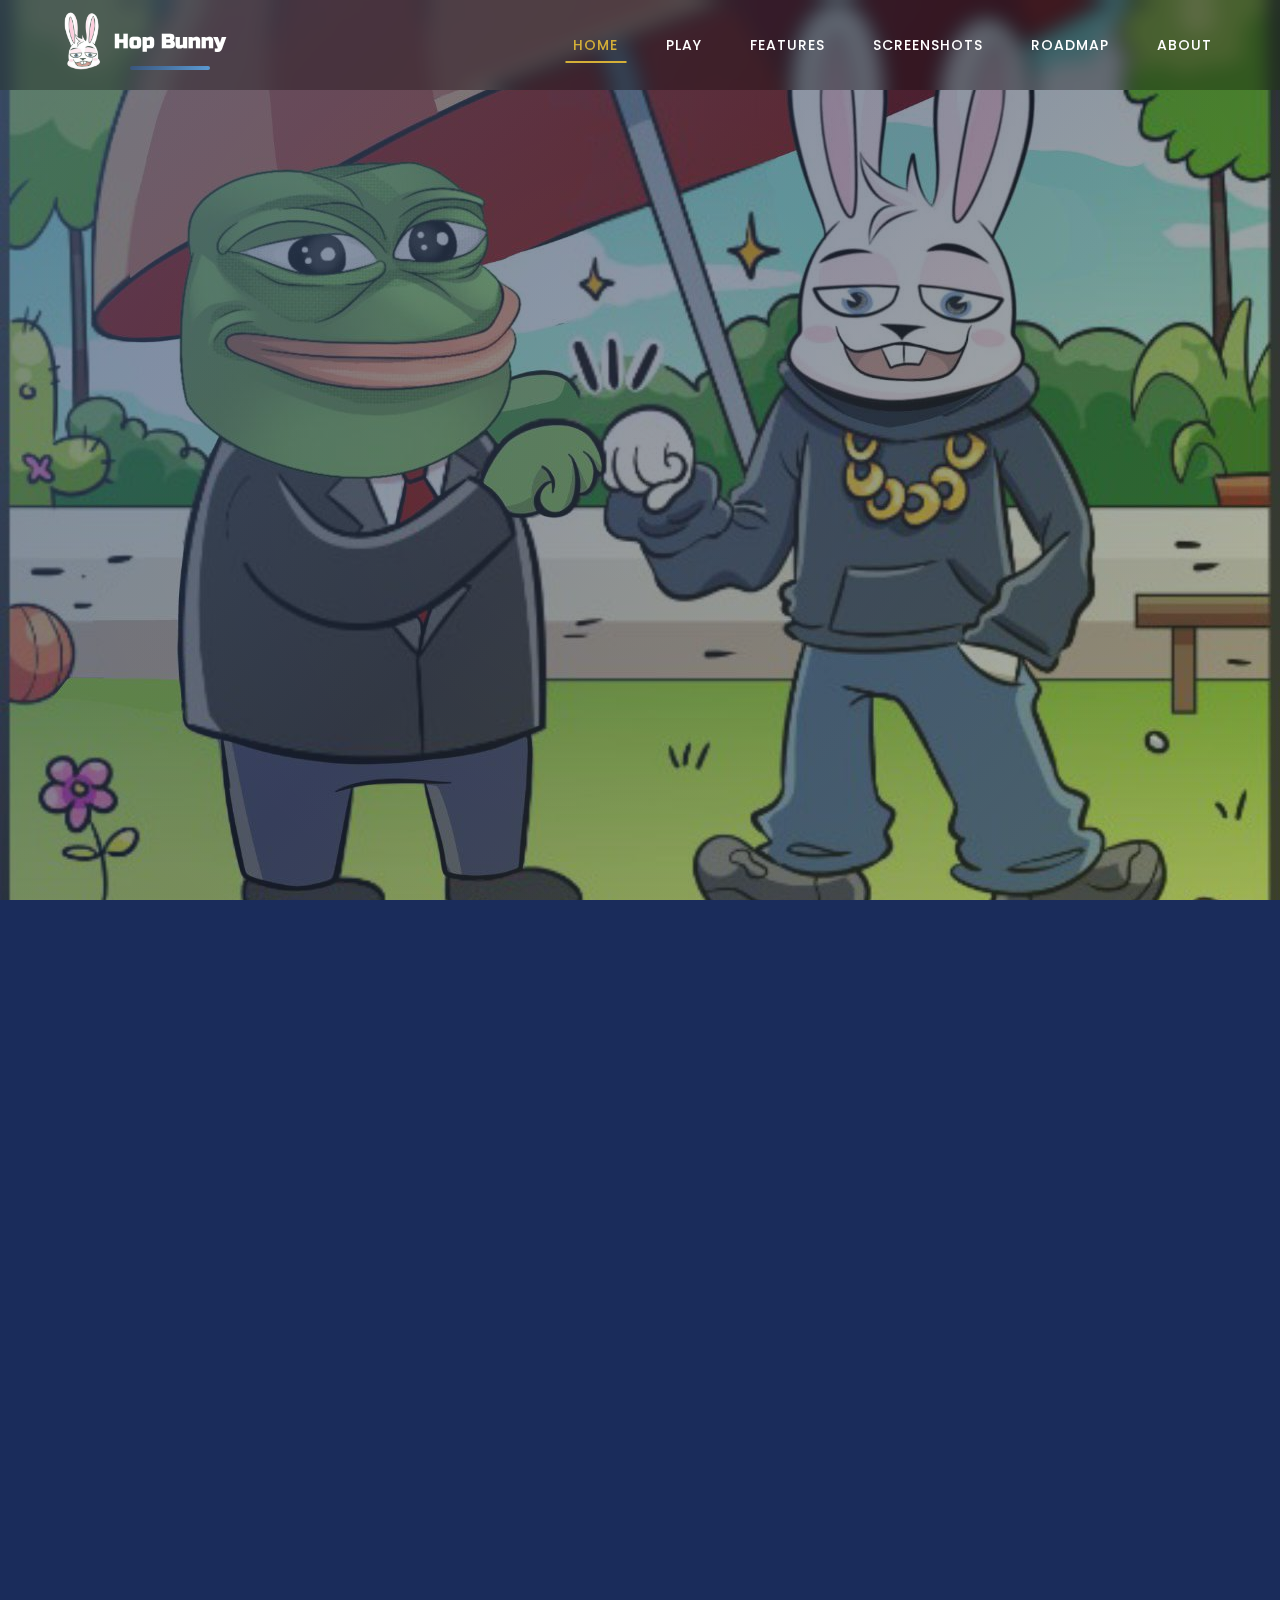
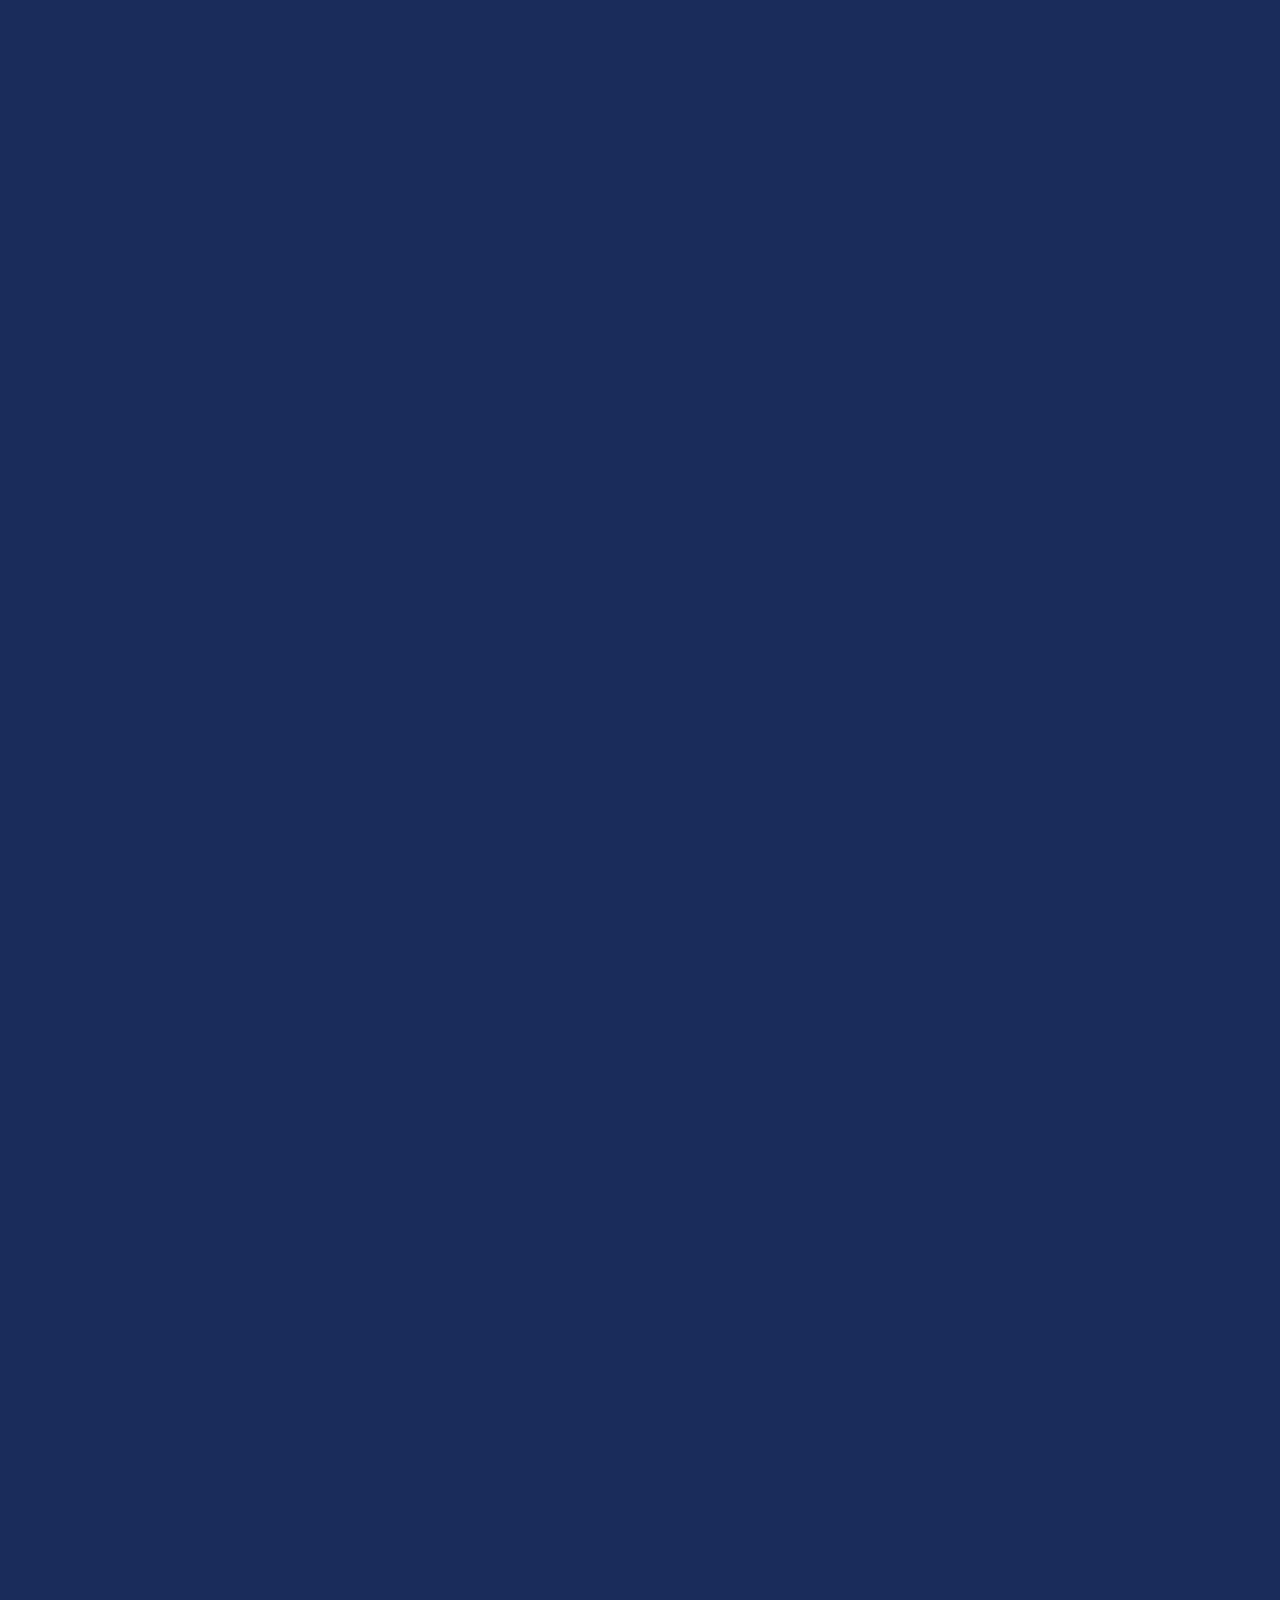
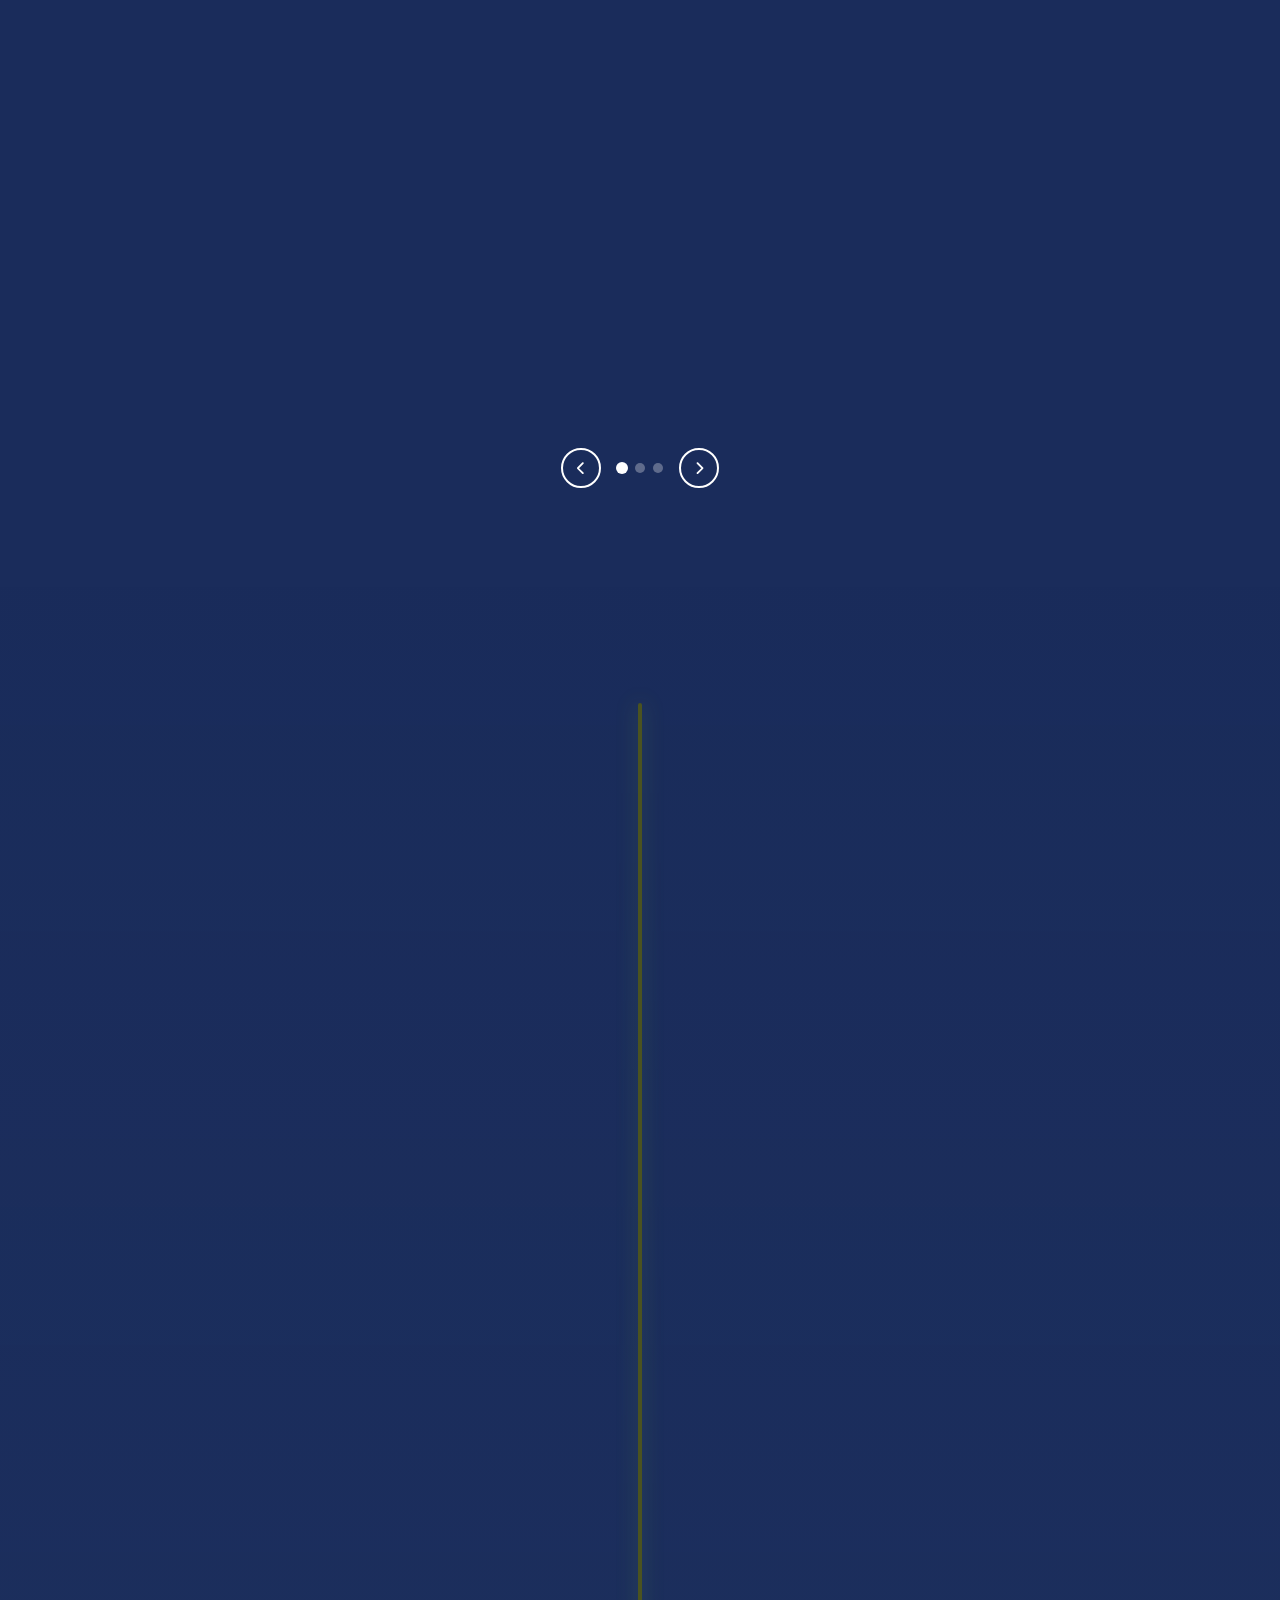
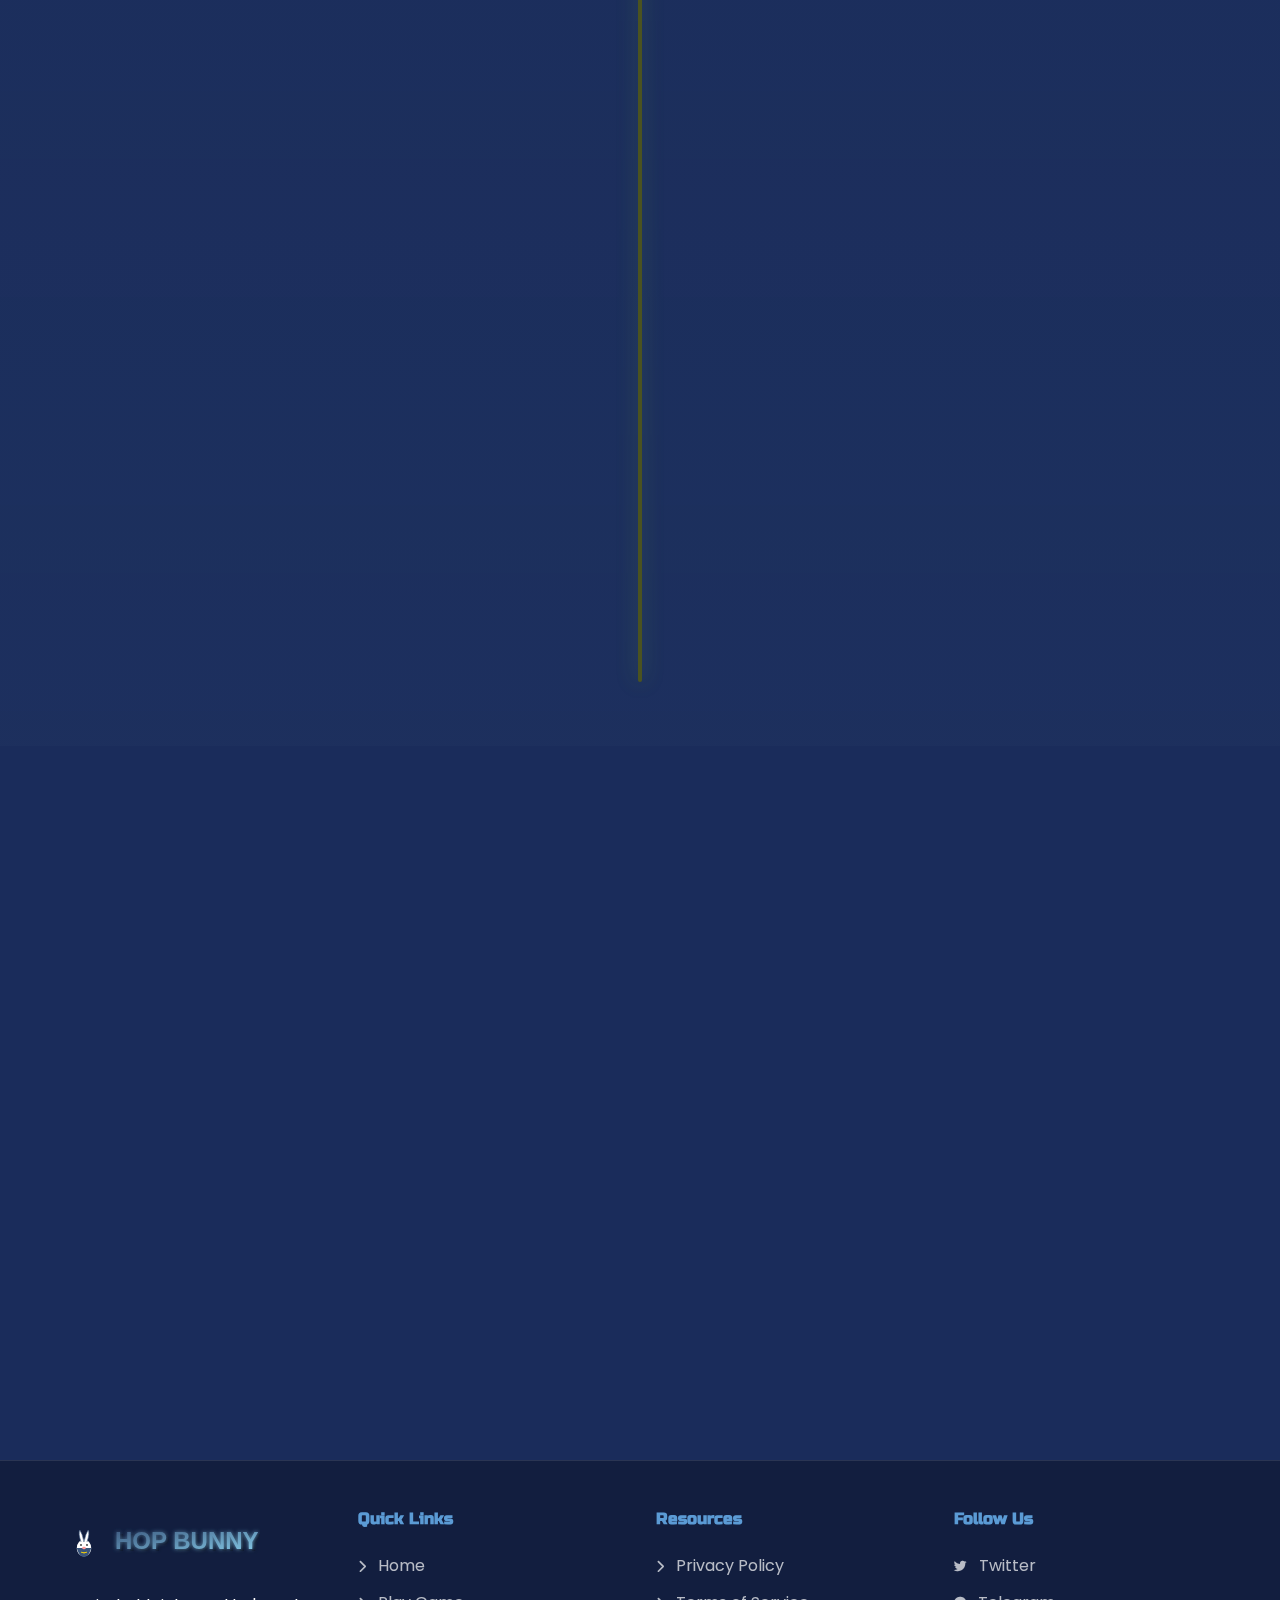
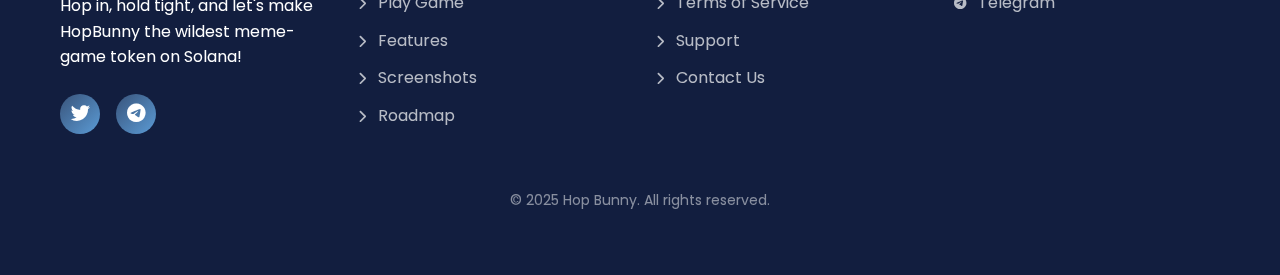
<file: index.html>
<!DOCTYPE html>
<html lang="en">
<head>
    <meta charset="UTF-8">
    <meta name="viewport" content="width=device-width, initial-scale=1.0">
    <title>Hop Bunny - The Ultimate Platform Game</title>
    <link rel="stylesheet" href="css/styles.css">
    <!-- Font Awesome for icons -->
    <link rel="stylesheet" href="https://cdnjs.cloudflare.com/ajax/libs/font-awesome/6.4.0/css/all.min.css">
    <!-- Google Fonts -->
    <link rel="preconnect" href="https://fonts.googleapis.com">
    <link rel="preconnect" href="https://fonts.gstatic.com" crossorigin>
    <link href="https://fonts.googleapis.com/css2?family=Poppins:wght@400;500;700&family=Russo+One&display=swap" rel="stylesheet">
    <link rel="icon" type="image/png" href="img/img.png">
</head>
<body>
    <!-- Stars Background -->
    <div class="stars"></div>
    
    <!-- Header -->
    <header class="header">
        <div class="container">
            <div class="logo">
                <a href="#hero">
                    <img src="img/img.png" alt="Hop Bunny Logo">
                </a>
                <h2>Hop Bunny</h2>
            </div>
            
            
            <nav>
                <ul class="nav-links">
                    <li><a href="#hero" class="active">Home</a></li>
                    <li><a href="#game">Play</a></li>
                    <li><a href="#features">Features</a></li>
                    <li><a href="#screenshots">Screenshots</a></li>
                    <li><a href="#roadmap">Roadmap</a></li>
                    <li><a href="#about">About</a></li>
                </ul>
            </nav>
        </div>
    </header>

    <!-- Hero Section -->
    <section id="hero" class="hero">
        <div class="container">
            <div class="hero-content">
                <h1 class="hero-title animate-on-scroll">HOP BUNNY</h1>
                <p class="hero-subtitle animate-on-scroll">Join the ultimate platform adventure!</p>
                <div class="hero-buttons animate-on-scroll">
                    <a href="https://www.hop-bunny-gameplay.xyz/auth.html" class="btn btn-primary">
                        <i class="fas fa-play"></i> PLAY NOW
                    </a>
                    <a href="https://t.me/hopbunnysol" target="_blank" class="btn btn-secondary">
                        <i class="fas fa-users"></i> JOIN COMMUNITY
                    </a>
                </div>
            </div>
        </div>
    </section>
    <!-- Game Section -->
    <section id="game" class="game-section">
        <div class="container">
            <h2 class="section-title animate-on-scroll">Play the Game</h2>
            <div class="game-container">
                <div class="game-frame animate-on-scroll">
                    <div class="game-preview">
                        <img src="img/img2.jpg" alt="Hop Bunny Game Preview">
                    </div>
                    <div class="game-controls">
                        <a href="https://www.hop-bunny-gameplay.xyz/auth.html" class="btn btn-primary play-game-btn">
                            <i class="fas fa-gamepad"></i> Play Game
                        </a>
                    </div>
                </div>
                <div class="game-instructions animate-on-scroll">
                    <h3>How to Play</h3>
                    <div class="instruction">
                        <div class="instruction-icon">
                            <i class="fas fa-arrows-alt"></i>
                        </div>
                        <div class="instruction-text">
                            <h4>Movement</h4>
                            <p>Use arrow keys or A/D to move the bunny left and right.</p>
                        </div>
                    </div>
                    <div class="instruction">
                        <div class="instruction-icon">
                            <i class="fas fa-arrow-up"></i>
                        </div>
                        <div class="instruction-text">
                            <h4>Jump</h4>
                            <p>The bunny automatically jumps when landing on platforms.</p>
                        </div>
                    </div>
                    <div class="instruction">
                        <div class="instruction-icon">
                            <i class="fas fa-shield-alt"></i>
                        </div>
                        <div class="instruction-text">
                            <h4>Power-ups</h4>
                            <p>Collect umbrellas, jetpacks, springs and coins to boost your bunny!</p>
                        </div>
                    </div>
                    <div class="instruction">
                        <div class="instruction-icon">
                            <i class="fas fa-ghost"></i>
                        </div>
                        <div class="instruction-text">
                            <h4>Enemies</h4>
                            <p>Avoid Pepe enemies or use shield power-ups to defeat them.</p>
                        </div>
                    </div>
                    <div class="instruction">
                        <div class="instruction-icon">
                            <i class="fas fa-mobile-alt"></i>
                        </div>
                        <div class="instruction-text">
                            <h4>Mobile Play</h4>
                            <p>Tap the left/right sides of your screen to move. Works on all mobile devices!</p>
                        </div>
                    </div>
                </div>
            </div>
        </div>
    </section>

    <!-- Features Section -->
    <section id="features">
        <div class="container">
            <h2 class="section-title animate-on-scroll">Key Features</h2>
            <div class="features-grid">
                <div class="feature-card animate-on-scroll">
                    <div class="feature-icon">
                        <i class="fas fa-coins"></i>
                    </div>
                    <h3>Pump.fun Tokenomics</h3>
                    <p>A community-driven launch designed for true decentralization.</p>
                </div>
                <div class="feature-card animate-on-scroll">
                    <div class="feature-icon">
                        <i class="fas fa-gamepad"></i>
                    </div>
                    <h3>Play-to-Earn Mechanics</h3>
                    <p>Players can earn tokens by participating in the HopBunny game.</p>
                </div>
                <div class="feature-card animate-on-scroll">
                    <div class="feature-icon">
                        <i class="fas fa-bolt"></i>
                    </div>
                    <h3>Fast & Cheap Transactions</h3>
                    <p>Built on Solana for seamless gameplay and trading.</p>
                </div>
                <div class="feature-card animate-on-scroll">
                    <div class="feature-icon">
                        <i class="fas fa-users"></i>
                    </div>
                    <h3>Community-Powered Growth</h3>
                    <p>No VC allocations—just a token made for the people, by the people.</p>
                </div>
            </div>
        </div>
    </section>

    <!-- Screenshots Section -->
    <section id="screenshots">
        <div class="container">
            <h2 class="section-title animate-on-scroll">Game Screenshots</h2>
            <div class="screenshots-carousel animate-on-scroll">
                <div class="screenshot">
                    <img src="img/sccr1.png" alt="Game Screenshot - Bunny Jumping on Platforms">
                </div>
                <div class="screenshot">
                    <img src="img/sccr2.png" alt="Game Screenshot - Advanced Level with Enemies">
                </div>
                <div class="screenshot">
                    <img src="img/sccr3.png" alt="Game Screenshot - Game Over Screen">
                </div>
            </div>
            <div class="carousel-controls">
                <button class="carousel-btn prev-btn"><i class="fas fa-chevron-left"></i></button>
                <div class="carousel-dots">
                    <span class="dot active"></span>
                    <span class="dot"></span>
                    <span class="dot"></span>
                </div>
                <button class="carousel-btn next-btn"><i class="fas fa-chevron-right"></i></button>
            </div>
        </div>
    </section>

    <!-- Testimonials Section -->
    <section id="roadmap">
        <div class="container">
            <h2 class="section-title animate-on-scroll">Roadmap</h2>
            <div class="roadmap-container">
                <div class="roadmap-phase animate-on-scroll">
                    <div class="phase-header">
                        <div class="phase-icon">
                            <i class="fas fa-rocket"></i>
                        </div>
                        <h3>Phase 1: The Great Hop Begins</h3>
                    </div>
                    <ul class="phase-items">
                        <li><i class="fas fa-check-circle"></i> Concept development & branding</li>
                        <li><i class="fas fa-hourglass-half"></i> Launching the HopBunny token via Pump.fun</li>
                        <li><i class="fas fa-hourglass-half"></i> Community building (Twitter, Telegram, Discord)</li>
                        <li><i class="fas fa-hourglass-half"></i> Teasers & sneak peeks of the HopBunny game</li>
                    </ul>
                </div>
                
                <div class="roadmap-phase animate-on-scroll">
                    <div class="phase-header">
                        <div class="phase-icon">
                            <i class="fas fa-running"></i>
                        </div>
                        <h3>Phase 2: The Bunny Sprint</h3>
                    </div>
                    <ul class="phase-items">
                        <li><i class="fas fa-hourglass-half"></i> Play-to-Earn game prototype release</li>
                        <li><i class="fas fa-hourglass-half"></i> Website & leaderboard integration</li>
                        <li><i class="fas fa-hourglass-half"></i> Early community competitions & engagement campaigns</li>
                        <li><i class="fas fa-hourglass-half"></i> Partnerships with gaming & meme influencers</li>
                    </ul>
                </div>
                
                <div class="roadmap-phase animate-on-scroll">
                    <div class="phase-header">
                        <div class="phase-icon">
                            <i class="fas fa-globe"></i>
                        </div>
                        <h3>Phase 3: Bunnyverse Expansion</h3>
                    </div>
                    <ul class="phase-items">
                        <li><i class="far fa-circle"></i> Full release of the HopBunny game</li>
                        <li><i class="far fa-circle"></i> NFT integration for in-game assets & skins</li>
                        <li><i class="far fa-circle"></i> Play-to-Earn rewards implementation</li>
                        <li><i class="far fa-circle"></i> CEX listings & ecosystem expansion</li>
                    </ul>
                </div>
                
                <div class="roadmap-phase animate-on-scroll">
                    <div class="phase-header">
                        <div class="phase-icon">
                            <i class="fas fa-dna"></i>
                        </div>
                        <h3>Phase 4: HopBunny Evolution</h3>
                    </div>
                    <ul class="phase-items">
                        <li><i class="far fa-circle"></i> Game updates & new gameplay modes</li>
                        <li><i class="far fa-circle"></i> Community-voted upgrades & roadmap expansion</li>
                        <li><i class="far fa-circle"></i> Additional utility & ecosystem integrations</li>
                    </ul>
                </div>
            </div>
        </div>
    </section>

    <!-- About Section -->
    <section id="about">
        <div class="container">
            <h2 class="section-title animate-on-scroll">About Hop Bunny</h2>
            <div class="about-container">
                <div class="about-image animate-on-scroll">
                    <img src="img/king.jpg" alt="Hop Bunny and Pepe Characters">
                </div>
                <div class="about-content">
                    <p class="animate-on-scroll">HopBunny is more than just a meme token—it's an interactive, play-to-earn experience built on Solana! Combining the speed and efficiency of Solana with a fun and addictive gaming ecosystem.</p>
                    <p class="animate-on-scroll">HopBunny brings players into a world where they can hop, race, and compete for rewards.
                    </p>
                    <p class="animate-on-scroll">With its roots in the viral meme culture, HopBunny embraces the chaotic energy of web3 gaming while keeping things simple and accessible. Whether you're a casual player or a hardcore degen, there's a place for you in the HopBunny ecosystem.</p>
                    
                    <div class="dev-team animate-on-scroll">
                        
                    </div>
                </div>
            </div>
        </div>
    </section>

    <!-- Footer -->
    <footer class="footer">
        <div class="container">
            <div class="footer-container">
                <div class="footer-logo">
                    <img src="images/logo.svg" alt="Hop Bunny Logo">
                    <p>Hop in, hold tight, and let's make HopBunny the wildest meme-game token on Solana!</p>
                    <div class="social-links">
                        <a href="https://x.com/hopbunnysol?s=21" target="_blank" class="social-link"><i class="fab fa-twitter"></i></a>
                        <a href="https://t.me/hopbunnysol" target="_blank" class="social-link"><i class="fab fa-telegram"></i></a>
                    </div>
                </div>
                
                <div class="footer-nav">
                    <h4>Quick Links</h4>
                    <ul class="footer-links">
                        <li><a href="#hero"><i class="fas fa-chevron-right"></i> Home</a></li>
                        <li><a href="#game"><i class="fas fa-chevron-right"></i> Play Game</a></li>
                        <li><a href="#features"><i class="fas fa-chevron-right"></i> Features</a></li>
                        <li><a href="#screenshots"><i class="fas fa-chevron-right"></i> Screenshots</a></li>
                        <li><a href="#roadmap"><i class="fas fa-chevron-right"></i> Roadmap</a></li>
                    </ul>
                </div>
                
                <div class="footer-nav">
                    <h4>Resources</h4>
                    <ul class="footer-links">
                        <li><a href="#"><i class="fas fa-chevron-right"></i> Privacy Policy</a></li>
                        <li><a href="#"><i class="fas fa-chevron-right"></i> Terms of Service</a></li>
                        <li><a href="#"><i class="fas fa-chevron-right"></i> Support</a></li>
                        <li><a href="#"><i class="fas fa-chevron-right"></i> Contact Us</a></li>
                    </ul>
                </div>
                
                <div class="footer-nav">
                    <h4>Follow Us</h4>
                    <ul class="footer-links">
                        <li><a href="https://x.com/hopbunnysol?s=21" target="_blank"><i class="fab fa-twitter"></i> Twitter</a></li>
                        <li><a href="https://t.me/hopbunnysol" target="_blank"><i class="fab fa-telegram"></i> Telegram</a></li>
                    </ul>
                </div>
            </div>
            
            <div class="copyright">
                <p>&copy; 2025 Hop Bunny. All rights reserved.</p>
            </div>
        </div>
    </footer>

    <!-- JavaScript -->
    <script src="js/main.js"></script>
</body>
</html>
</file>
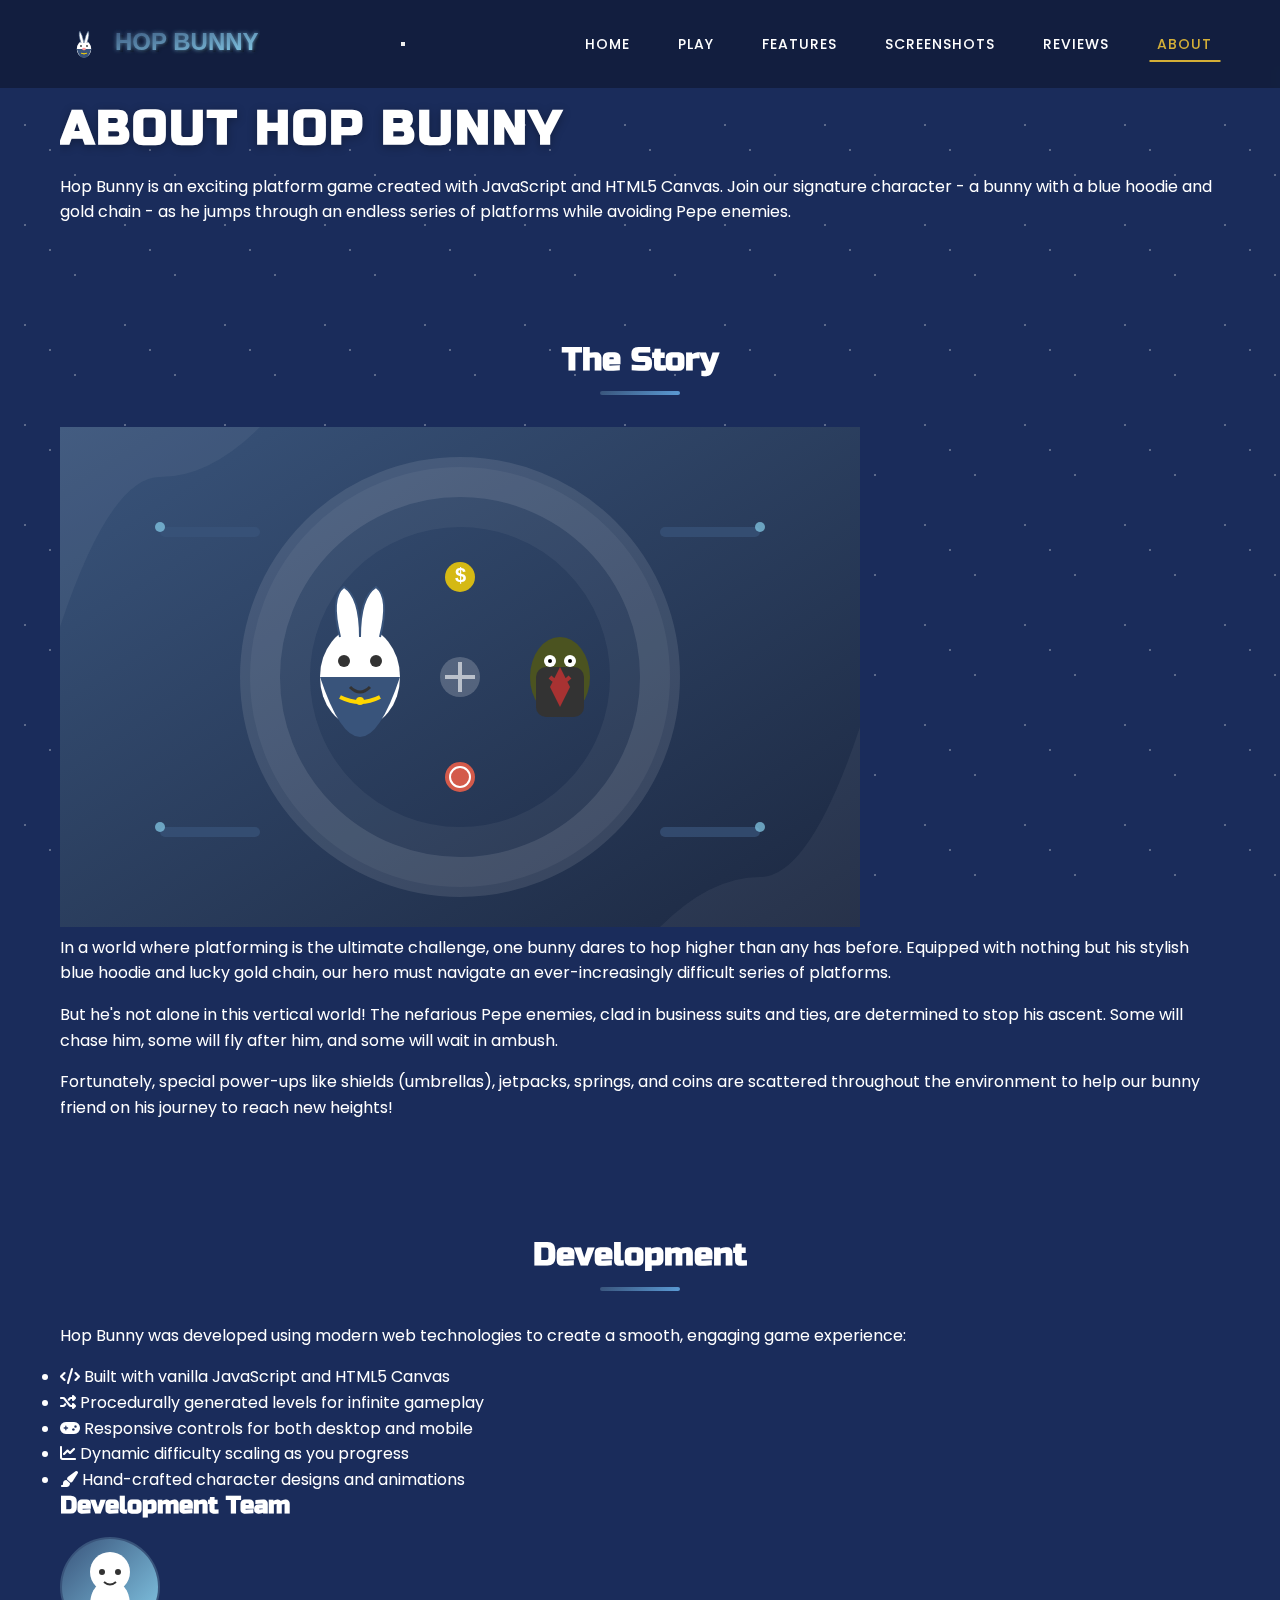
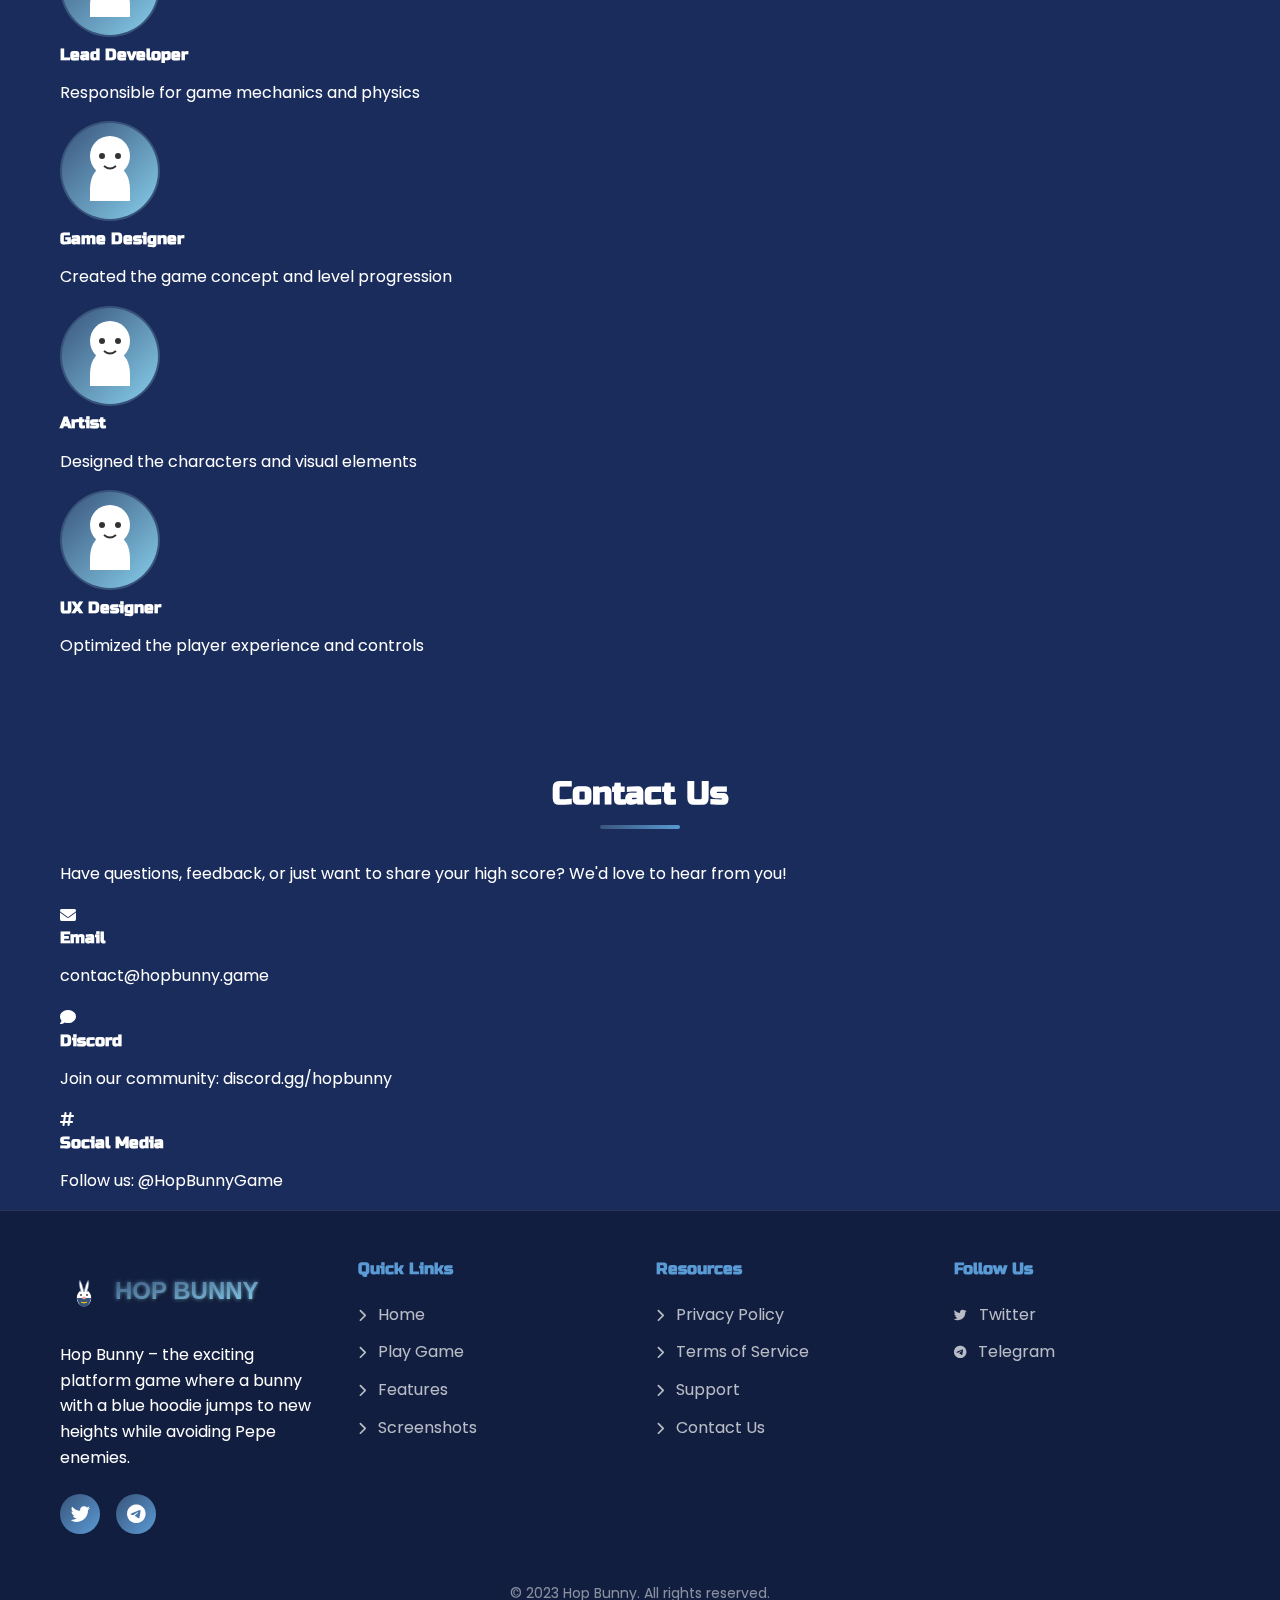
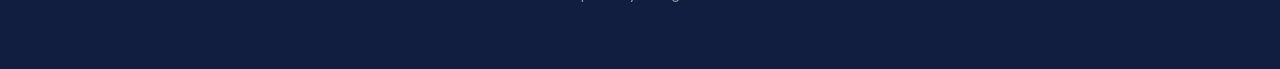
<file: about.html>
<!DOCTYPE html>
<html lang="en">
<head>
    <meta charset="UTF-8">
    <meta name="viewport" content="width=device-width, initial-scale=1.0">
    <title>About - Hop Bunny</title>
    <link rel="stylesheet" href="css/styles.css">
    <!-- Font Awesome for icons -->
    <link rel="stylesheet" href="https://cdnjs.cloudflare.com/ajax/libs/font-awesome/6.4.0/css/all.min.css">
    <!-- Google Fonts -->
    <link rel="preconnect" href="https://fonts.googleapis.com">
    <link rel="preconnect" href="https://fonts.gstatic.com" crossorigin>
    <link href="https://fonts.googleapis.com/css2?family=Poppins:wght@400;500;700&family=Russo+One&display=swap" rel="stylesheet">
</head>
<body>
    <!-- Stars Background -->
    <div class="stars"></div>
    
    <!-- Header -->
    <header class="header">
        <div class="container">
            <div class="logo">
                <a href="index.html">
                    <img src="images/logo.svg" alt="Hop Bunny Logo">
                </a>
            </div>
            
            <button class="mobile-menu-btn">
                <span></span>
                <span></span>
                <span></span>
            </button>
            
            <nav>
                <ul class="nav-links">
                    <li><a href="index.html">Home</a></li>
                    <li><a href="index.html#game">Play</a></li>
                    <li><a href="index.html#features">Features</a></li>
                    <li><a href="index.html#screenshots">Screenshots</a></li>
                    <li><a href="index.html#testimonials">Reviews</a></li>
                    <li><a href="about.html" class="active">About</a></li>
                </ul>
            </nav>
        </div>
    </header>

    <!-- About Hero Section -->
    <section class="about-hero">
        <div class="container">
            <h1 class="section-title">About Hop Bunny</h1>
            <div class="about-hero-content">
                <p>Hop Bunny is an exciting platform game created with JavaScript and HTML5 Canvas. Join our signature character - a bunny with a blue hoodie and gold chain - as he jumps through an endless series of platforms while avoiding Pepe enemies.</p>
            </div>
        </div>
    </section>

    <!-- Game Story -->
    <section class="about-story">
        <div class="container">
            <h2 class="section-title">The Story</h2>
            <div class="story-content">
                <div class="story-image">
                    <img src="images/about.svg" alt="Hop Bunny and Pepe Characters">
                </div>
                <div class="story-text">
                    <p>In a world where platforming is the ultimate challenge, one bunny dares to hop higher than any has before. Equipped with nothing but his stylish blue hoodie and lucky gold chain, our hero must navigate an ever-increasingly difficult series of platforms.</p>
                    <p>But he's not alone in this vertical world! The nefarious Pepe enemies, clad in business suits and ties, are determined to stop his ascent. Some will chase him, some will fly after him, and some will wait in ambush.</p>
                    <p>Fortunately, special power-ups like shields (umbrellas), jetpacks, springs, and coins are scattered throughout the environment to help our bunny friend on his journey to reach new heights!</p>
                </div>
            </div>
        </div>
    </section>

    <!-- Development -->
    <section class="about-development">
        <div class="container">
            <h2 class="section-title">Development</h2>
            <div class="development-content">
                <p>Hop Bunny was developed using modern web technologies to create a smooth, engaging game experience:</p>
                <ul class="dev-features">
                    <li><i class="fas fa-code"></i> Built with vanilla JavaScript and HTML5 Canvas</li>
                    <li><i class="fas fa-random"></i> Procedurally generated levels for infinite gameplay</li>
                    <li><i class="fas fa-gamepad"></i> Responsive controls for both desktop and mobile</li>
                    <li><i class="fas fa-chart-line"></i> Dynamic difficulty scaling as you progress</li>
                    <li><i class="fas fa-paint-brush"></i> Hand-crafted character designs and animations</li>
                </ul>
                
                <div class="dev-team-section">
                    <h3>Development Team</h3>
                    <div class="dev-team-grid">
                        <div class="dev-card">
                            <img src="images/avatar.svg" alt="Developer Avatar">
                            <h4>Lead Developer</h4>
                            <p>Responsible for game mechanics and physics</p>
                        </div>
                        <div class="dev-card">
                            <img src="images/avatar.svg" alt="Developer Avatar">
                            <h4>Game Designer</h4>
                            <p>Created the game concept and level progression</p>
                        </div>
                        <div class="dev-card">
                            <img src="images/avatar.svg" alt="Developer Avatar">
                            <h4>Artist</h4>
                            <p>Designed the characters and visual elements</p>
                        </div>
                        <div class="dev-card">
                            <img src="images/avatar.svg" alt="Developer Avatar">
                            <h4>UX Designer</h4>
                            <p>Optimized the player experience and controls</p>
                        </div>
                    </div>
                </div>
            </div>
        </div>
    </section>

    <!-- Contact -->
    <section class="contact-section">
        <div class="container">
            <h2 class="section-title">Contact Us</h2>
            <div class="contact-content">
                <p>Have questions, feedback, or just want to share your high score? We'd love to hear from you!</p>
                <div class="contact-methods">
                    <div class="contact-method">
                        <i class="fas fa-envelope"></i>
                        <h4>Email</h4>
                        <p>contact@hopbunny.game</p>
                    </div>
                    <div class="contact-method">
                        <i class="fas fa-comment"></i>
                        <h4>Discord</h4>
                        <p>Join our community: discord.gg/hopbunny</p>
                    </div>
                    <div class="contact-method">
                        <i class="fas fa-hashtag"></i>
                        <h4>Social Media</h4>
                        <p>Follow us: @HopBunnyGame</p>
                    </div>
                </div>
            </div>
        </div>
    </section>

    <!-- Footer -->
    <footer class="footer">
        <div class="container">
            <div class="footer-container">
                <div class="footer-logo">
                    <img src="images/logo.svg" alt="Hop Bunny Logo">
                    <p>Hop Bunny – the exciting platform game where a bunny with a blue hoodie jumps to new heights while avoiding Pepe enemies.</p>
                    <div class="social-links">
                        <a href="https://twitter.com/hopbunnytoken" target="_blank" class="social-link"><i class="fab fa-twitter"></i></a>
                        <a href="https://t.me/hopbunnyportal" target="_blank" class="social-link"><i class="fab fa-telegram"></i></a>
                    </div>
                </div>
                
                <div class="footer-nav">
                    <h4>Quick Links</h4>
                    <ul class="footer-links">
                        <li><a href="index.html"><i class="fas fa-chevron-right"></i> Home</a></li>
                        <li><a href="index.html#game"><i class="fas fa-chevron-right"></i> Play Game</a></li>
                        <li><a href="index.html#features"><i class="fas fa-chevron-right"></i> Features</a></li>
                        <li><a href="index.html#screenshots"><i class="fas fa-chevron-right"></i> Screenshots</a></li>
                    </ul>
                </div>
                
                <div class="footer-nav">
                    <h4>Resources</h4>
                    <ul class="footer-links">
                        <li><a href="#"><i class="fas fa-chevron-right"></i> Privacy Policy</a></li>
                        <li><a href="#"><i class="fas fa-chevron-right"></i> Terms of Service</a></li>
                        <li><a href="#"><i class="fas fa-chevron-right"></i> Support</a></li>
                        <li><a href="#"><i class="fas fa-chevron-right"></i> Contact Us</a></li>
                    </ul>
                </div>
                
                <div class="footer-nav">
                    <h4>Follow Us</h4>
                    <ul class="footer-links">
                        <li><a href="https://twitter.com/hopbunnytoken" target="_blank"><i class="fab fa-twitter"></i> Twitter</a></li>
                        <li><a href="https://t.me/hopbunnyportal" target="_blank"><i class="fab fa-telegram"></i> Telegram</a></li>
                    </ul>
                </div>
            </div>
            
            <div class="copyright">
                <p>&copy; 2023 Hop Bunny. All rights reserved.</p>
            </div>
        </div>
    </footer>

    <!-- JavaScript -->
    <script src="js/main.js"></script>
</body>
</html>
</file>
<file: css/styles.css>
��/ *   C r e a t i n g   C S S   f i l e   * / 
 
 / *   G l o b a l   R e s e t   &   B a s e   S t y l e s   * / 
 *   { 
         m a r g i n :   0 ; 
         p a d d i n g :   0 ; 
         b o x - s i z i n g :   b o r d e r - b o x ; 
 } 
 
 : r o o t   { 
         / *   M a i n   t h e m e   c o l o r s   * / 
         - - b u n n y - b l u e :   # 3 9 5 4 7 B ; 
         - - b u n n y - b l u e - l i g h t :   # 5 B 9 B D 5 ; 
         - - p e p e - g r e e n :   # 4 B 5 3 2 0 ; 
         - - p e p e - g r e e n - l i g h t :   # 7 1 A 7 4 4 ; 
         - - b a c k g r o u n d - d a r k :   # 1 A 2 C 5 B ; 
         - - t e x t - l i g h t :   # F F F F F F ; 
         - - t e x t - d a r k :   # 3 3 3 3 3 3 ; 
         - - a c c e n t - g o l d :   # D 4 A F 3 7 ; 
         - - a c c e n t - r e d :   # 8 B 3 A 3 A ; 
 
         / *   O t h e r   U I   c o l o r s   * / 
         - - c a r d - b g :   r g b a ( 2 5 5 ,   2 5 5 ,   2 5 5 ,   0 . 1 ) ; 
         - - c a r d - b o r d e r :   r g b a ( 2 5 5 ,   2 5 5 ,   2 5 5 ,   0 . 2 ) ; 
         - - c a r d - h o v e r :   r g b a ( 2 5 5 ,   2 5 5 ,   2 5 5 ,   0 . 1 5 ) ; 
         - - o v e r l a y :   r g b a ( 0 ,   0 ,   0 ,   0 . 7 ) ; 
         - - g r a d i e n t - b l u e :   l i n e a r - g r a d i e n t ( 1 3 5 d e g ,   v a r ( - - b u n n y - b l u e )   0 % ,   v a r ( - - b u n n y - b l u e - l i g h t )   1 0 0 % ) ; 
         - - g r a d i e n t - g r e e n :   l i n e a r - g r a d i e n t ( 1 3 5 d e g ,   v a r ( - - p e p e - g r e e n )   0 % ,   v a r ( - - p e p e - g r e e n - l i g h t )   1 0 0 % ) ; 
         - - g r a d i e n t - g o l d :   l i n e a r - g r a d i e n t ( 1 3 5 d e g ,   # B F 9 5 3 F   0 % ,   v a r ( - - a c c e n t - g o l d )   5 0 % ,   # B F 9 5 3 F   1 0 0 % ) ; 
         - - s h a d o w - l i g h t :   0   5 p x   1 5 p x   r g b a ( 0 ,   0 ,   0 ,   0 . 1 ) ; 
         - - s h a d o w - m e d i u m :   0   8 p x   3 0 p x   r g b a ( 0 ,   0 ,   0 ,   0 . 2 ) ; 
         - - s h a d o w - d a r k :   0   1 0 p x   4 0 p x   r g b a ( 0 ,   0 ,   0 ,   0 . 3 ) ; 
         
         / *   A n i m a t i o n   s p e e d s   * / 
         - - a n i m a t i o n - s l o w :   2 s ; 
         - - a n i m a t i o n - m e d i u m :   1 s ; 
         - - a n i m a t i o n - f a s t :   0 . 5 s ; 
         
         / *   R o u n d e d   c o r n e r s   * / 
         - - b o r d e r - r a d i u s - s m a l l :   5 p x ; 
         - - b o r d e r - r a d i u s - m e d i u m :   1 0 p x ; 
         - - b o r d e r - r a d i u s - l a r g e :   2 0 p x ; 
         - - b o r d e r - r a d i u s - x l :   3 0 p x ; 
         
         / *   F o n t   s i z e s   * / 
         - - f o n t - s i z e - s m a l l :   0 . 8 7 5 r e m ; 
         - - f o n t - s i z e - m e d i u m :   1 r e m ; 
         - - f o n t - s i z e - l a r g e :   1 . 2 5 r e m ; 
         - - f o n t - s i z e - x l :   1 . 5 r e m ; 
         - - f o n t - s i z e - x x l :   2 r e m ; 
         - - f o n t - s i z e - h u g e :   3 r e m ; 
         - - f o n t - s i z e - d i s p l a y :   4 r e m ; 
 } 
 
 h t m l   { 
         f o n t - s i z e :   1 6 p x ; 
         s c r o l l - b e h a v i o r :   s m o o t h ; 
 } 
 
 b o d y   { 
         f o n t - f a m i l y :   ' P o p p i n s ' ,   s a n s - s e r i f ; 
         b a c k g r o u n d :   v a r ( - - b a c k g r o u n d - d a r k ) ; 
         c o l o r :   v a r ( - - t e x t - l i g h t ) ; 
         l i n e - h e i g h t :   1 . 6 ; 
         o v e r f l o w - x :   h i d d e n ; 
         p o s i t i o n :   r e l a t i v e ; 
 } 
 
 h 1 ,   h 2 ,   h 3 ,   h 4 ,   h 5 ,   h 6   { 
         f o n t - f a m i l y :   ' R u s s o   O n e ' ,   s a n s - s e r i f ; 
         f o n t - w e i g h t :   7 0 0 ; 
         l i n e - h e i g h t :   1 . 2 ; 
         m a r g i n - b o t t o m :   1 r e m ; 
         c o l o r :   v a r ( - - t e x t - l i g h t ) ; 
 } 
 
 h 1   { 
         f o n t - s i z e :   v a r ( - - f o n t - s i z e - h u g e ) ; 
         t e x t - t r a n s f o r m :   u p p e r c a s e ; 
         l e t t e r - s p a c i n g :   2 p x ; 
         t e x t - s h a d o w :   0   2 p x   1 0 p x   r g b a ( 0 ,   0 ,   0 ,   0 . 3 ) ; 
 } 
 
 h 2   { 
         f o n t - s i z e :   v a r ( - - f o n t - s i z e - x x l ) ; 
         p o s i t i o n :   r e l a t i v e ; 
         p a d d i n g - b o t t o m :   1 r e m ; 
         m a r g i n - b o t t o m :   2 r e m ; 
         t e x t - a l i g n :   c e n t e r ; 
 } 
 
 h 2 : : a f t e r   { 
         c o n t e n t :   ' ' ; 
         p o s i t i o n :   a b s o l u t e ; 
         w i d t h :   8 0 p x ; 
         h e i g h t :   4 p x ; 
         b o t t o m :   0 ; 
         l e f t :   5 0 % ; 
         t r a n s f o r m :   t r a n s l a t e X ( - 5 0 % ) ; 
         b a c k g r o u n d :   v a r ( - - g r a d i e n t - b l u e ) ; 
         b o r d e r - r a d i u s :   2 p x ; 
 } 
 
 h 3   { 
         f o n t - s i z e :   v a r ( - - f o n t - s i z e - x l ) ; 
 } 
 
 p   { 
         m a r g i n - b o t t o m :   1 r e m ; 
 } 
 
 a   { 
         c o l o r :   v a r ( - - t e x t - l i g h t ) ; 
         t e x t - d e c o r a t i o n :   n o n e ; 
         t r a n s i t i o n :   c o l o r   v a r ( - - a n i m a t i o n - f a s t )   e a s e ; 
 } 
 
 a : h o v e r   { 
         c o l o r :   v a r ( - - a c c e n t - g o l d ) ; 
 } 
 
 i m g   { 
         m a x - w i d t h :   1 0 0 % ; 
         h e i g h t :   a u t o ; 
 } 
 
 / *   C o n t a i n e r   * / 
 . c o n t a i n e r   { 
         m a x - w i d t h :   1 2 0 0 p x ; 
         m a r g i n :   0   a u t o ; 
         p a d d i n g :   0   2 0 p x ; 
         p o s i t i o n :   r e l a t i v e ; 
         z - i n d e x :   1 ; 
 } 
 
 / *   S t a r s   B a c k g r o u n d   A n i m a t i o n   * / 
 . s t a r s - c o n t a i n e r   { 
         p o s i t i o n :   f i x e d ; 
         t o p :   0 ; 
         l e f t :   0 ; 
         w i d t h :   1 0 0 % ; 
         h e i g h t :   1 0 0 % ; 
         o v e r f l o w :   h i d d e n ; 
         z - i n d e x :   0 ; 
 } 
 
 . s t a r s   { 
         p o s i t i o n :   f i x e d ; 
         t o p :   0 ; 
         l e f t :   0 ; 
         w i d t h :   1 0 0 % ; 
         h e i g h t :   1 0 0 % ; 
         p o i n t e r - e v e n t s :   n o n e ; 
         z - i n d e x :   - 1 ; 
 } 
 
 / *   K e e p   t h e   s t a r s   v i s i b l e   o n   a l l   s e c t i o n s   e x c e p t   t h e   h e r o   * / 
 # h e r o   . s t a r s   { 
         d i s p l a y :   n o n e ; 
 } 
 
 . s t a r s : n t h - c h i l d ( 1 )   { 
         b a c k g r o u n d - i m a g e :   
                 r a d i a l - g r a d i e n t ( 1 p x   1 p x   a t   2 5 %   2 5 % ,   w h i t e ,   r g b a ( 2 5 5 ,   2 5 5 ,   2 5 5 ,   0 ) ) , 
                 r a d i a l - g r a d i e n t ( 1 p x   1 p x   a t   5 0 %   5 0 % ,   w h i t e ,   r g b a ( 2 5 5 ,   2 5 5 ,   2 5 5 ,   0 ) ) , 
                 r a d i a l - g r a d i e n t ( 1 p x   1 p x   a t   7 5 %   7 5 % ,   w h i t e ,   r g b a ( 2 5 5 ,   2 5 5 ,   2 5 5 ,   0 ) ) ; 
         b a c k g r o u n d - s i z e :   1 0 0 p x   1 0 0 p x ; 
         a n i m a t i o n :   t w i n k l e   5 s   e a s e - i n - o u t   i n f i n i t e   a l t e r n a t e ; 
 } 
 
 . s t a r s : n t h - c h i l d ( 2 )   { 
         b a c k g r o u n d - i m a g e :   
                 r a d i a l - g r a d i e n t ( 1 p x   1 p x   a t   1 0 %   1 0 % ,   w h i t e ,   r g b a ( 2 5 5 ,   2 5 5 ,   2 5 5 ,   0 ) ) , 
                 r a d i a l - g r a d i e n t ( 1 p x   1 p x   a t   3 5 %   6 0 % ,   w h i t e ,   r g b a ( 2 5 5 ,   2 5 5 ,   2 5 5 ,   0 ) ) , 
                 r a d i a l - g r a d i e n t ( 1 p x   1 p x   a t   6 0 %   3 0 % ,   w h i t e ,   r g b a ( 2 5 5 ,   2 5 5 ,   2 5 5 ,   0 ) ) , 
                 r a d i a l - g r a d i e n t ( 1 p x   1 p x   a t   8 5 %   8 5 % ,   w h i t e ,   r g b a ( 2 5 5 ,   2 5 5 ,   2 5 5 ,   0 ) ) ; 
         b a c k g r o u n d - s i z e :   1 2 0 p x   1 2 0 p x ; 
         a n i m a t i o n :   t w i n k l e   6 s   e a s e - i n - o u t   i n f i n i t e   a l t e r n a t e - r e v e r s e ; 
 } 
 
 . s t a r s : n t h - c h i l d ( 3 )   { 
         b a c k g r o u n d - i m a g e :   
                 r a d i a l - g r a d i e n t ( 1 p x   1 p x   a t   1 5 %   5 5 % ,   w h i t e ,   r g b a ( 2 5 5 ,   2 5 5 ,   2 5 5 ,   0 ) ) , 
                 r a d i a l - g r a d i e n t ( 1 p x   1 p x   a t   3 0 %   2 0 % ,   w h i t e ,   r g b a ( 2 5 5 ,   2 5 5 ,   2 5 5 ,   0 ) ) , 
                 r a d i a l - g r a d i e n t ( 1 p x   1 p x   a t   5 5 %   8 0 % ,   w h i t e ,   r g b a ( 2 5 5 ,   2 5 5 ,   2 5 5 ,   0 ) ) , 
                 r a d i a l - g r a d i e n t ( 1 p x   1 p x   a t   7 0 %   4 0 % ,   w h i t e ,   r g b a ( 2 5 5 ,   2 5 5 ,   2 5 5 ,   0 ) ) ; 
         b a c k g r o u n d - s i z e :   1 5 0 p x   1 5 0 p x ; 
         a n i m a t i o n :   t w i n k l e   7 s   e a s e - i n - o u t   i n f i n i t e   a l t e r n a t e ; 
 } 
 
 @ k e y f r a m e s   t w i n k l e   { 
         0 %   { 
                 o p a c i t y :   0 . 5 ; 
         } 
         5 0 %   { 
                 o p a c i t y :   1 ; 
         } 
         1 0 0 %   { 
                 o p a c i t y :   0 . 7 ; 
         } 
 } 
 
 / *   H e a d e r   &   N a v i g a t i o n   * / 
 . h e a d e r   { 
         p a d d i n g :   1 0 p x ; 
         p o s i t i o n :   f i x e d ; 
         t o p :   0 ; 
         l e f t :   0 ; 
         w i d t h :   1 0 0 % ; 
         z - i n d e x :   1 0 0 ; 
         t r a n s i t i o n :   a l l   0 . 3 s   e a s e ; 
         b a c k g r o u n d - c o l o r :   r g b a ( 0 ,   0 ,   0 ,   0 . 3 ) ; 
         b a c k d r o p - f i l t e r :   b l u r ( 1 0 p x ) ; 
         - w e b k i t - b a c k d r o p - f i l t e r :   b l u r ( 1 0 p x ) ; 
 } 
 
 . h e a d e r . s c r o l l e d   { 
         b a c k g r o u n d - c o l o r :   r g b a ( 2 8 ,   4 0 ,   6 5 ,   0 . 9 5 ) ; 
         b o x - s h a d o w :   0   5 p x   2 0 p x   r g b a ( 0 ,   0 ,   0 ,   0 . 1 ) ; 
         p a d d i n g :   1 r e m   0 ; 
 } 
 
 . h e a d e r   . c o n t a i n e r   { 
         d i s p l a y :   f l e x ; 
         j u s t i f y - c o n t e n t :   s p a c e - b e t w e e n ; 
         a l i g n - i t e m s :   c e n t e r ; 
 } 
 
 . l o g o   { 
         d i s p l a y :   f l e x ; 
         a l i g n - i t e m s :   c e n t e r ; 
 } 
 
 . l o g o   h 2   { 
         f o n t - s i z e :   v a r ( - - f o n t - s i z e - l a r g e ) ; 
         f o n t - w e i g h t :   7 0 0 ; 
         c o l o r :   v a r ( - - t e x t - l i g h t ) ; 
         m a r g i n - t o p :   2 0 p x ; 
         t e x t - a l i g n :   c e n t e r ; 
         m a r g i n - l e f t :   1 0 p x ; 
         m a r g i n - b o t t o m :   1 0 p x ; 
 } 
 
 . l o g o   i m g   { 
         h e i g h t :   6 0 p x ; 
         w i d t h :   a u t o ; 
         a n i m a t i o n :   f l o a t   6 s   e a s e - i n - o u t   i n f i n i t e ; 
 } 
 
 n a v   { 
         d i s p l a y :   f l e x ; 
         a l i g n - i t e m s :   c e n t e r ; 
 } 
 
 n a v   u l   { 
         d i s p l a y :   f l e x ; 
         l i s t - s t y l e :   n o n e ; 
 } 
 
 n a v   u l   l i   { 
         m a r g i n - l e f t :   2 r e m ; 
 } 
 
 n a v   u l   l i   a   { 
         p a d d i n g :   0 . 5 r e m ; 
         f o n t - w e i g h t :   5 0 0 ; 
         p o s i t i o n :   r e l a t i v e ; 
         t e x t - t r a n s f o r m :   u p p e r c a s e ; 
         l e t t e r - s p a c i n g :   1 p x ; 
         f o n t - s i z e :   v a r ( - - f o n t - s i z e - s m a l l ) ; 
         t r a n s i t i o n :   a l l   0 . 3 s   e a s e ; 
 } 
 
 n a v   u l   l i   a : : a f t e r   { 
         c o n t e n t :   ' ' ; 
         p o s i t i o n :   a b s o l u t e ; 
         w i d t h :   0 ; 
         h e i g h t :   2 p x ; 
         b o t t o m :   0 ; 
         l e f t :   5 0 % ; 
         b a c k g r o u n d :   v a r ( - - a c c e n t - g o l d ) ; 
         t r a n s i t i o n :   a l l   0 . 3 s   e a s e ; 
         t r a n s f o r m :   t r a n s l a t e X ( - 5 0 % ) ; 
 } 
 
 n a v   u l   l i   a : h o v e r   { 
         c o l o r :   v a r ( - - a c c e n t - g o l d ) ; 
         t r a n s f o r m :   t r a n s l a t e Y ( - 3 p x ) ; 
 } 
 
 n a v   u l   l i   a : h o v e r : : a f t e r , 
 n a v   u l   l i   a . a c t i v e : : a f t e r   { 
         w i d t h :   1 0 0 % ; 
 } 
 
 n a v   u l   l i   a . a c t i v e   { 
         c o l o r :   v a r ( - - a c c e n t - g o l d ) ; 
 } 
 
 / *   H e r o   S e c t i o n   * / 
 # h e r o   { 
         p o s i t i o n :   r e l a t i v e ; 
         m i n - h e i g h t :   1 0 0 v h ; 
         d i s p l a y :   f l e x ; 
         a l i g n - i t e m s :   c e n t e r ; 
         b a c k g r o u n d :   u r l ( ' . . / i m g / b a c k g r o u n d 1 . j p g ' )   n o - r e p e a t   c e n t e r   c e n t e r ; 
         b a c k g r o u n d - s i z e :   c o v e r ; 
         p a d d i n g :   0 ; 
         o v e r f l o w :   h i d d e n ; 
         z - i n d e x :   1 ; 
         t r a n s i t i o n :   b a c k g r o u n d - p o s i t i o n   0 . 2 s   e a s e - o u t ; 
         - - o v e r l a y - o p a c i t y :   0 . 5 ; 
 } 
 
 / *   E n h a n c e d   o v e r l a y   w i t h   a n i m a t e d   g r a d i e n t   * / 
 # h e r o : : b e f o r e   { 
         c o n t e n t :   ' ' ; 
         p o s i t i o n :   a b s o l u t e ; 
         t o p :   0 ; 
         l e f t :   0 ; 
         w i d t h :   1 0 0 % ; 
         h e i g h t :   1 0 0 % ; 
         b a c k g r o u n d :   l i n e a r - g r a d i e n t ( 
                 1 3 5 d e g , 
                 r g b a ( 5 7 ,   8 4 ,   1 2 3 ,   c a l c ( v a r ( - - o v e r l a y - o p a c i t y )   +   0 . 2 ) )   0 % , 
                 r g b a ( 2 8 ,   4 0 ,   6 5 ,   v a r ( - - o v e r l a y - o p a c i t y ) )   5 0 % , 
                 r g b a ( 7 5 ,   8 3 ,   3 2 ,   c a l c ( v a r ( - - o v e r l a y - o p a c i t y )   -   0 . 1 ) )   1 0 0 % 
         ) ; 
         a n i m a t i o n :   g r a d i e n t S h i f t   1 5 s   e a s e   i n f i n i t e   a l t e r n a t e ; 
         z - i n d e x :   - 1 ; 
         t r a n s i t i o n :   o p a c i t y   0 . 3 s   e a s e ; 
 } 
 
 / *   A d d i t i o n a l   a m b i e n t   l i g h t   e f f e c t   * / 
 # h e r o : : a f t e r   { 
         c o n t e n t :   ' ' ; 
         p o s i t i o n :   a b s o l u t e ; 
         t o p :   - 5 0 % ; 
         l e f t :   - 5 0 % ; 
         w i d t h :   2 0 0 % ; 
         h e i g h t :   2 0 0 % ; 
         b a c k g r o u n d :   r a d i a l - g r a d i e n t ( 
                 c i r c l e   a t   c e n t e r , 
                 r g b a ( 2 5 5 ,   2 5 5 ,   2 5 5 ,   0 . 1 )   0 % , 
                 r g b a ( 2 5 5 ,   2 5 5 ,   2 5 5 ,   0 . 0 5 )   2 0 % , 
                 r g b a ( 2 5 5 ,   2 5 5 ,   2 5 5 ,   0 )   7 0 % 
         ) ; 
         o p a c i t y :   0 . 7 ; 
         a n i m a t i o n :   a m b i e n t L i g h t   2 0 s   e a s e - i n - o u t   i n f i n i t e ; 
         z - i n d e x :   - 1 ; 
         p o i n t e r - e v e n t s :   n o n e ; 
 } 
 
 @ k e y f r a m e s   g r a d i e n t S h i f t   { 
         0 %   { 
                 b a c k g r o u n d :   l i n e a r - g r a d i e n t ( 
                         1 3 5 d e g , 
                         r g b a ( 5 7 ,   8 4 ,   1 2 3 ,   c a l c ( v a r ( - - o v e r l a y - o p a c i t y )   +   0 . 2 ) )   0 % , 
                         r g b a ( 2 8 ,   4 0 ,   6 5 ,   v a r ( - - o v e r l a y - o p a c i t y ) )   5 0 % , 
                         r g b a ( 7 5 ,   8 3 ,   3 2 ,   c a l c ( v a r ( - - o v e r l a y - o p a c i t y )   -   0 . 1 ) )   1 0 0 % 
                 ) ; 
         } 
         5 0 %   { 
                 b a c k g r o u n d :   l i n e a r - g r a d i e n t ( 
                         1 3 5 d e g , 
                         r g b a ( 7 5 ,   8 3 ,   3 2 ,   c a l c ( v a r ( - - o v e r l a y - o p a c i t y )   -   0 . 1 ) )   0 % , 
                         r g b a ( 5 7 ,   8 4 ,   1 2 3 ,   c a l c ( v a r ( - - o v e r l a y - o p a c i t y )   +   0 . 1 ) )   5 0 % , 
                         r g b a ( 2 8 ,   4 0 ,   6 5 ,   c a l c ( v a r ( - - o v e r l a y - o p a c i t y )   +   0 . 2 ) )   1 0 0 % 
                 ) ; 
         } 
         1 0 0 %   { 
                 b a c k g r o u n d :   l i n e a r - g r a d i e n t ( 
                         1 3 5 d e g , 
                         r g b a ( 2 8 ,   4 0 ,   6 5 ,   v a r ( - - o v e r l a y - o p a c i t y ) )   0 % , 
                         r g b a ( 7 5 ,   8 3 ,   3 2 ,   c a l c ( v a r ( - - o v e r l a y - o p a c i t y )   -   0 . 1 ) )   5 0 % , 
                         r g b a ( 5 7 ,   8 4 ,   1 2 3 ,   c a l c ( v a r ( - - o v e r l a y - o p a c i t y )   +   0 . 2 ) )   1 0 0 % 
                 ) ; 
         } 
 } 
 
 @ k e y f r a m e s   a m b i e n t L i g h t   { 
         0 % ,   1 0 0 %   { 
                 t r a n s f o r m :   t r a n s l a t e ( 0 ,   0 ) ; 
                 o p a c i t y :   0 . 5 ; 
         } 
         2 5 %   { 
                 t r a n s f o r m :   t r a n s l a t e ( - 5 % ,   - 5 % ) ; 
                 o p a c i t y :   0 . 7 ; 
         } 
         5 0 %   { 
                 t r a n s f o r m :   t r a n s l a t e ( 5 % ,   5 % ) ; 
                 o p a c i t y :   0 . 6 ; 
         } 
         7 5 %   { 
                 t r a n s f o r m :   t r a n s l a t e ( 5 % ,   - 5 % ) ; 
                 o p a c i t y :   0 . 7 ; 
         } 
 } 
 
 / *   H e r o   c o n t e n t   e n h a n c e m e n t s   * / 
 . h e r o - c o n t e n t   { 
         m a x - w i d t h :   6 0 0 p x ; 
         p o s i t i o n :   r e l a t i v e ; 
         z - i n d e x :   2 ; 
         t r a n s f o r m :   t r a n s l a t e Z ( 0 ) ; 
         t r a n s i t i o n :   t r a n s f o r m   0 . 3 s   e a s e - o u t ; 
 } 
 
 # h e r o : h o v e r   . h e r o - c o n t e n t   { 
         t r a n s f o r m :   s c a l e ( 1 . 0 2 )   t r a n s l a t e Z ( 0 ) ; 
 } 
 
 . h e r o - t i t l e   { 
         f o n t - s i z e :   v a r ( - - f o n t - s i z e - d i s p l a y ) ; 
         f o n t - w e i g h t :   9 0 0 ; 
         m a r g i n - b o t t o m :   1 . 5 r e m ; 
         c o l o r :   v a r ( - - t e x t - l i g h t ) ; 
         t e x t - t r a n s f o r m :   u p p e r c a s e ; 
         l i n e - h e i g h t :   1 . 1 ; 
         t e x t - s h a d o w :   0   2 p x   1 0 p x   r g b a ( 0 ,   0 ,   0 ,   0 . 5 ) ; 
         a n i m a t i o n :   f a d e I n U p   1 . 2 s   e a s e - o u t ,   p u l s e   5 s   i n f i n i t e   1 . 2 s ; 
         b a c k g r o u n d :   l i n e a r - g r a d i e n t ( t o   r i g h t ,   w h i t e ,   v a r ( - - a c c e n t - g o l d ) ,   w h i t e ) ; 
         b a c k g r o u n d - s i z e :   2 0 0 %   a u t o ; 
         - w e b k i t - b a c k g r o u n d - c l i p :   t e x t ; 
         b a c k g r o u n d - c l i p :   t e x t ; 
 } 
 
 . h e r o - s u b t i t l e   { 
         f o n t - s i z e :   v a r ( - - f o n t - s i z e - l a r g e ) ; 
         m a r g i n - b o t t o m :   2 r e m ; 
         c o l o r :   v a r ( - - t e x t - l i g h t ) ; 
         t e x t - s h a d o w :   0   2 p x   8 p x   r g b a ( 0 ,   0 ,   0 ,   0 . 7 ) ; 
         a n i m a t i o n :   f a d e I n U p   1 s   e a s e - o u t   0 . 3 s   b o t h ; 
 } 
 
 . t a g l i n e   { 
         f o n t - s i z e :   v a r ( - - f o n t - s i z e - x l ) ; 
         m a r g i n - b o t t o m :   2 r e m ; 
         a n i m a t i o n :   f a d e I n U p   1 . 2 s   e a s e ; 
 } 
 
 . h e r o - b u t t o n s   { 
         d i s p l a y :   f l e x ; 
         g a p :   1 . 5 r e m ; 
         m a r g i n - t o p :   2 . 5 r e m ; 
         a n i m a t i o n :   f a d e I n U p   1 s   e a s e - o u t   0 . 8 s   b o t h ; 
         j u s t i f y - c o n t e n t :   c e n t e r ; 
 } 
 
 . h e r o - i m a g e   { 
         f l e x :   1 ; 
         m a x - w i d t h :   5 0 0 p x ; 
         t e x t - a l i g n :   c e n t e r ; 
         a n i m a t i o n :   f l o a t   6 s   e a s e - i n - o u t   i n f i n i t e ; 
 } 
 
 . h e r o - i m a g e   i m g   { 
         m a x - w i d t h :   1 0 0 % ; 
         f i l t e r :   d r o p - s h a d o w ( 0   1 0 p x   2 0 p x   r g b a ( 0 ,   0 ,   0 ,   0 . 4 ) ) ; 
         t r a n s f o r m - o r i g i n :   c e n t e r   b o t t o m ; 
 } 
 
 @ k e y f r a m e s   f l o a t   { 
         0 % ,   1 0 0 %   { 
                 t r a n s f o r m :   t r a n s l a t e Y ( 0 ) ; 
         } 
         5 0 %   { 
                 t r a n s f o r m :   t r a n s l a t e Y ( - 2 0 p x ) ; 
         } 
 } 
 
 @ k e y f r a m e s   f a d e I n U p   { 
         f r o m   { 
                 o p a c i t y :   0 ; 
                 t r a n s f o r m :   t r a n s l a t e Y ( 3 0 p x ) ; 
         } 
         t o   { 
                 o p a c i t y :   1 ; 
                 t r a n s f o r m :   t r a n s l a t e Y ( 0 ) ; 
         } 
 } 
 
 @ k e y f r a m e s   p u l s e   { 
         0 %   {   t r a n s f o r m :   s c a l e ( 1 ) ;   } 
         5 0 %   {   t r a n s f o r m :   s c a l e ( 1 . 0 5 ) ;   } 
         1 0 0 %   {   t r a n s f o r m :   s c a l e ( 1 ) ;   } 
 } 
 
 @ k e y f r a m e s   t e x t S h i n e   { 
         t o   {   b a c k g r o u n d - p o s i t i o n :   2 0 0 %   c e n t e r ;   } 
 } 
 
 / *   B u t t o n   s t y l e s   * / 
 . b t n   { 
         d i s p l a y :   i n l i n e - f l e x ; 
         a l i g n - i t e m s :   c e n t e r ; 
         j u s t i f y - c o n t e n t :   c e n t e r ; 
         p a d d i n g :   1 r e m   2 r e m ; 
         b o r d e r - r a d i u s :   5 0 p x ; 
         f o n t - w e i g h t :   6 0 0 ; 
         t e x t - t r a n s f o r m :   u p p e r c a s e ; 
         l e t t e r - s p a c i n g :   1 p x ; 
         t r a n s i t i o n :   a l l   0 . 4 s   c u b i c - b e z i e r ( 0 . 1 7 5 ,   0 . 8 8 5 ,   0 . 3 2 ,   1 . 2 7 5 ) ; 
         p o s i t i o n :   r e l a t i v e ; 
         o v e r f l o w :   h i d d e n ; 
         b o r d e r :   n o n e ; 
         c u r s o r :   p o i n t e r ; 
         b o x - s h a d o w :   0   8 p x   2 5 p x   r g b a ( 0 ,   0 ,   0 ,   0 . 2 ) ; 
         f o n t - s i z e :   1 r e m ; 
         z - i n d e x :   1 ; 
 } 
 
 . b t n   i   { 
         m a r g i n - r i g h t :   8 p x ; 
         f o n t - s i z e :   1 . 1 r e m ; 
 } 
 
 . b t n - p r i m a r y   { 
         b a c k g r o u n d :   v a r ( - - b u n n y - b l u e ) ; 
         c o l o r :   w h i t e ; 
 } 
 
 . b t n - s e c o n d a r y   { 
         b a c k g r o u n d :   v a r ( - - p e p e - g r e e n ) ; 
         c o l o r :   w h i t e ; 
 } 
 
 . b t n : : b e f o r e   { 
         c o n t e n t :   ' ' ; 
         p o s i t i o n :   a b s o l u t e ; 
         t o p :   0 ; 
         l e f t :   - 1 0 0 % ; 
         w i d t h :   1 0 0 % ; 
         h e i g h t :   1 0 0 % ; 
         b a c k g r o u n d :   l i n e a r - g r a d i e n t ( 
                 9 0 d e g , 
                 t r a n s p a r e n t , 
                 r g b a ( 2 5 5 ,   2 5 5 ,   2 5 5 ,   0 . 3 ) , 
                 t r a n s p a r e n t 
         ) ; 
         t r a n s i t i o n :   a l l   0 . 6 s   e a s e ; 
         z - i n d e x :   - 1 ; 
 } 
 
 . b t n : h o v e r : : b e f o r e   { 
         l e f t :   1 0 0 % ; 
 } 
 
 . b t n : h o v e r   { 
         t r a n s f o r m :   t r a n s l a t e Y ( - 5 p x )   s c a l e ( 1 . 0 3 ) ; 
 } 
 
 . b t n : a c t i v e   { 
         t r a n s f o r m :   t r a n s l a t e Y ( 2 p x ) ; 
 } 
 
 . b t n - p r i m a r y : h o v e r   { 
         b a c k g r o u n d :   v a r ( - - b u n n y - b l u e - l i g h t ) ; 
 } 
 
 . b t n - s e c o n d a r y : h o v e r   { 
         b a c k g r o u n d :   v a r ( - - p e p e - g r e e n - l i g h t ) ; 
 } 
 
 / *   B u t t o n   c o n t r o l s   ( f o r   g a m e   s e c t i o n )   * / 
 . b t n - c o n t r o l   { 
         b a c k g r o u n d :   r g b a ( 2 5 5 ,   2 5 5 ,   2 5 5 ,   0 . 2 ) ; 
         b o r d e r :   1 p x   s o l i d   r g b a ( 2 5 5 ,   2 5 5 ,   2 5 5 ,   0 . 3 ) ; 
         c o l o r :   w h i t e ; 
         p a d d i n g :   0 . 5 r e m   1 r e m ; 
         b o r d e r - r a d i u s :   8 p x ; 
         f o n t - s i z e :   0 . 9 r e m ; 
         c u r s o r :   p o i n t e r ; 
         t r a n s i t i o n :   a l l   0 . 3 s   e a s e ; 
         d i s p l a y :   i n l i n e - f l e x ; 
         a l i g n - i t e m s :   c e n t e r ; 
         j u s t i f y - c o n t e n t :   c e n t e r ; 
 } 
 
 . b t n - c o n t r o l   i   { 
         m a r g i n - r i g h t :   5 p x ; 
 } 
 
 . b t n - c o n t r o l : h o v e r   { 
         b a c k g r o u n d :   r g b a ( 2 5 5 ,   2 5 5 ,   2 5 5 ,   0 . 3 ) ; 
         t r a n s f o r m :   t r a n s l a t e Y ( - 2 p x ) ; 
 } 
 
 / *   G a m e   S e c t i o n   * / 
 . g a m e - s e c t i o n   { 
         p a d d i n g :   4 r e m   0 ; 
 } 
 
 . g a m e - c o n t a i n e r   { 
         d i s p l a y :   f l e x ; 
         f l e x - w r a p :   w r a p ; 
         g a p :   2 r e m ; 
         j u s t i f y - c o n t e n t :   c e n t e r ; 
         a l i g n - i t e m s :   s t r e t c h ; 
 } 
 
 . g a m e - f r a m e   { 
         f l e x :   1 ; 
         m i n - w i d t h :   3 2 0 p x ; 
         m a x - w i d t h :   6 0 0 p x ; 
         o v e r f l o w :   h i d d e n ; 
         b o r d e r - r a d i u s :   v a r ( - - b o r d e r - r a d i u s - l a r g e ) ; 
         b o x - s h a d o w :   v a r ( - - s h a d o w - d a r k ) ; 
         d i s p l a y :   f l e x ; 
         f l e x - d i r e c t i o n :   c o l u m n ; 
         b a c k g r o u n d :   v a r ( - - b a c k g r o u n d - d a r k ) ; 
 } 
 
 . f u l l - p r e v i e w - i m a g e   { 
         w i d t h :   1 0 0 % ; 
         h e i g h t :   a u t o ; 
         o b j e c t - f i t :   c o v e r ; 
         d i s p l a y :   b l o c k ; 
         t r a n s i t i o n :   t r a n s f o r m   0 . 8 s   c u b i c - b e z i e r ( 0 . 1 7 5 ,   0 . 8 8 5 ,   0 . 3 2 ,   1 . 2 7 5 ) ; 
 } 
 
 . g a m e - p r e v i e w   { 
         p o s i t i o n :   r e l a t i v e ; 
         w i d t h :   1 0 0 % ; 
         h e i g h t :   a u t o ; 
         d i s p l a y :   f l e x ; 
         a l i g n - i t e m s :   c e n t e r ; 
         j u s t i f y - c o n t e n t :   c e n t e r ; 
 } 
 
 . g a m e - p r e v i e w   i m g   { 
         w i d t h :   1 0 0 % ; 
         h e i g h t :   a u t o ; 
         o b j e c t - f i t :   c o v e r ; 
         d i s p l a y :   b l o c k ; 
 } 
 
 . p l a y - o v e r l a y   { 
         p o s i t i o n :   a b s o l u t e ; 
         t o p :   0 ; 
         l e f t :   0 ; 
         w i d t h :   1 0 0 % ; 
         h e i g h t :   1 0 0 % ; 
         b a c k g r o u n d :   r g b a ( 0 ,   0 ,   0 ,   0 . 3 ) ; 
         d i s p l a y :   f l e x ; 
         a l i g n - i t e m s :   c e n t e r ; 
         j u s t i f y - c o n t e n t :   c e n t e r ; 
         o p a c i t y :   0 ; 
         t r a n s i t i o n :   o p a c i t y   0 . 3 s   e a s e ; 
 } 
 
 . g a m e - p r e v i e w : h o v e r   . p l a y - o v e r l a y   { 
         o p a c i t y :   1 ; 
 } 
 
 . p l a y - b u t t o n   { 
         w i d t h :   8 0 p x ; 
         h e i g h t :   8 0 p x ; 
         b a c k g r o u n d :   v a r ( - - a c c e n t - g o l d ) ; 
         b o r d e r - r a d i u s :   5 0 % ; 
         d i s p l a y :   f l e x ; 
         a l i g n - i t e m s :   c e n t e r ; 
         j u s t i f y - c o n t e n t :   c e n t e r ; 
         t r a n s f o r m :   s c a l e ( 0 . 8 ) ; 
         t r a n s i t i o n :   a l l   0 . 3 s   e a s e ; 
         b o x - s h a d o w :   0   0   3 0 p x   r g b a ( 2 1 2 ,   1 7 5 ,   5 5 ,   0 . 5 ) ; 
 } 
 
 . p l a y - b u t t o n   i   { 
         c o l o r :   w h i t e ; 
         f o n t - s i z e :   2 r e m ; 
         m a r g i n - l e f t :   5 p x ;   / *   S l i g h t   o f f s e t   f o r   p l a y   i c o n   * / 
 } 
 
 . g a m e - p r e v i e w : h o v e r   . p l a y - b u t t o n   { 
         t r a n s f o r m :   s c a l e ( 1 ) ; 
         b o x - s h a d o w :   0   0   4 0 p x   r g b a ( 2 1 2 ,   1 7 5 ,   5 5 ,   0 . 7 ) ; 
 } 
 
 . g a m e - c o n t r o l s   { 
         d i s p l a y :   f l e x ; 
         j u s t i f y - c o n t e n t :   c e n t e r ; 
         p a d d i n g :   1 . 2 r e m ; 
         b a c k g r o u n d :   r g b a ( 0 ,   0 ,   0 ,   0 . 2 ) ; 
 } 
 
 . p l a y - g a m e - b t n   { 
         p a d d i n g :   0 . 8 r e m   2 r e m ; 
         f o n t - s i z e :   1 r e m ; 
         b a c k g r o u n d :   v a r ( - - a c c e n t - g o l d ) ; 
         c o l o r :   v a r ( - - t e x t - d a r k ) ; 
         f o n t - w e i g h t :   7 0 0 ; 
         b o x - s h a d o w :   0   8 p x   2 0 p x   r g b a ( 2 1 2 ,   1 7 5 ,   5 5 ,   0 . 3 ) ; 
         p o s i t i o n :   r e l a t i v e ; 
         o v e r f l o w :   h i d d e n ; 
         t r a n s i t i o n :   a l l   0 . 5 s   e a s e ; 
 } 
 
 . p l a y - g a m e - b t n : : a f t e r   { 
         c o n t e n t :   ' ' ; 
         p o s i t i o n :   a b s o l u t e ; 
         t o p :   - 5 0 % ; 
         l e f t :   - 5 0 % ; 
         w i d t h :   2 0 0 % ; 
         h e i g h t :   2 0 0 % ; 
         b a c k g r o u n d :   r a d i a l - g r a d i e n t ( 
                 c i r c l e , 
                 r g b a ( 2 5 5 ,   2 5 5 ,   2 5 5 ,   0 . 3 )   0 % , 
                 r g b a ( 2 5 5 ,   2 5 5 ,   2 5 5 ,   0 )   7 0 % 
         ) ; 
         t r a n s f o r m :   s c a l e ( 0 ) ; 
         t r a n s i t i o n :   t r a n s f o r m   0 . 5 s   e a s e - o u t ; 
         b o r d e r - r a d i u s :   5 0 % ; 
         z - i n d e x :   - 1 ; 
 } 
 
 . p l a y - g a m e - b t n : h o v e r : : a f t e r   { 
         t r a n s f o r m :   s c a l e ( 1 ) ; 
 } 
 
 . p l a y - g a m e - b t n : h o v e r   { 
         b a c k g r o u n d :   l i n e a r - g r a d i e n t ( t o   r i g h t ,   v a r ( - - a c c e n t - g o l d ) ,   # F 5 D 7 6 E ) ; 
         t r a n s f o r m :   t r a n s l a t e Y ( - 3 p x ) ; 
         b o x - s h a d o w :   0   1 2 p x   2 5 p x   r g b a ( 2 1 2 ,   1 7 5 ,   5 5 ,   0 . 4 ) ; 
 } 
 
 . p l a y - g a m e - b t n   i   { 
         m a r g i n - r i g h t :   8 p x ; 
         f o n t - s i z e :   1 . 1 r e m ; 
 } 
 
 . g a m e - i n s t r u c t i o n s   { 
         f l e x :   1 ; 
         m i n - w i d t h :   3 0 0 p x ; 
         m a x - w i d t h :   5 0 0 p x ; 
         b a c k g r o u n d :   v a r ( - - c a r d - b g ) ; 
         b o r d e r - r a d i u s :   v a r ( - - b o r d e r - r a d i u s - l a r g e ) ; 
         p a d d i n g :   2 r e m ; 
         b o r d e r :   1 p x   s o l i d   v a r ( - - c a r d - b o r d e r ) ; 
         b o x - s h a d o w :   v a r ( - - s h a d o w - m e d i u m ) ; 
         b a c k d r o p - f i l t e r :   b l u r ( v a r ( - - g l a s s - b l u r ) ) ; 
         - w e b k i t - b a c k d r o p - f i l t e r :   b l u r ( v a r ( - - g l a s s - b l u r ) ) ; 
 } 
 
 . i n s t r u c t i o n   { 
         d i s p l a y :   f l e x ; 
         g a p :   1 r e m ; 
         m a r g i n - b o t t o m :   1 . 5 r e m ; 
         a l i g n - i t e m s :   f l e x - s t a r t ; 
 } 
 
 . i n s t r u c t i o n : l a s t - c h i l d   { 
         m a r g i n - b o t t o m :   0 ; 
 } 
 
 . i n s t r u c t i o n - i c o n   { 
         b a c k g r o u n d :   v a r ( - - g r a d i e n t - b l u e ) ; 
         w i d t h :   5 0 p x ; 
         h e i g h t :   5 0 p x ; 
         b o r d e r - r a d i u s :   5 0 % ; 
         d i s p l a y :   f l e x ; 
         a l i g n - i t e m s :   c e n t e r ; 
         j u s t i f y - c o n t e n t :   c e n t e r ; 
         f l e x - s h r i n k :   0 ; 
         b o x - s h a d o w :   v a r ( - - s h a d o w - l i g h t ) ; 
         a n i m a t i o n :   f l o a t   6 s   e a s e - i n - o u t   i n f i n i t e ; 
 } 
 
 . i n s t r u c t i o n - i c o n   i   { 
         f o n t - s i z e :   1 . 5 r e m ; 
         c o l o r :   w h i t e ; 
 } 
 
 . i n s t r u c t i o n : n t h - c h i l d ( 2 )   . i n s t r u c t i o n - i c o n   { 
         a n i m a t i o n - d e l a y :   1 s ; 
 } 
 
 . i n s t r u c t i o n : n t h - c h i l d ( 3 )   . i n s t r u c t i o n - i c o n   { 
         a n i m a t i o n - d e l a y :   2 s ; 
 } 
 
 . i n s t r u c t i o n : n t h - c h i l d ( 4 )   . i n s t r u c t i o n - i c o n   { 
         a n i m a t i o n - d e l a y :   3 s ; 
 } 
 
 . i n s t r u c t i o n : n t h - c h i l d ( 5 )   . i n s t r u c t i o n - i c o n   { 
         a n i m a t i o n - d e l a y :   4 s ; 
 } 
 
 . i n s t r u c t i o n - t e x t   h 4   { 
         m a r g i n - b o t t o m :   0 . 2 5 r e m ; 
 } 
 
 . i n s t r u c t i o n - t e x t   p   { 
         f o n t - s i z e :   v a r ( - - f o n t - s i z e - s m a l l ) ; 
         m a r g i n - b o t t o m :   0 ; 
 } 
 
 / *   F e a t u r e s   S e c t i o n   * / 
 # f e a t u r e s   { 
         p a d d i n g :   4 r e m   0 ; 
         b a c k g r o u n d :   v a r ( - - g r a d i e n t - d a r k ) ; 
 } 
 
 . f e a t u r e s - g r i d   { 
         d i s p l a y :   g r i d ; 
         g r i d - t e m p l a t e - c o l u m n s :   r e p e a t ( 2 ,   1 f r ) ; 
         g a p :   2 r e m ; 
         m a x - w i d t h :   1 2 0 0 p x ; 
         m a r g i n :   0   a u t o ; 
 } 
 
 . f e a t u r e - c a r d   { 
         b a c k g r o u n d :   r g b a ( 2 8 ,   4 0 ,   6 5 ,   0 . 4 ) ; 
         b o r d e r - r a d i u s :   v a r ( - - b o r d e r - r a d i u s - m e d i u m ) ; 
         p a d d i n g :   2 r e m ; 
         t e x t - a l i g n :   c e n t e r ; 
         t r a n s i t i o n :   a l l   0 . 4 s   e a s e ; 
         p o s i t i o n :   r e l a t i v e ; 
         o v e r f l o w :   h i d d e n ; 
         b o r d e r :   1 p x   s o l i d   r g b a ( 2 5 5 ,   2 5 5 ,   2 5 5 ,   0 . 1 ) ; 
         b a c k d r o p - f i l t e r :   b l u r ( v a r ( - - g l a s s - b l u r ) ) ; 
         - w e b k i t - b a c k d r o p - f i l t e r :   b l u r ( v a r ( - - g l a s s - b l u r ) ) ; 
         b o x - s h a d o w :   v a r ( - - s h a d o w - m e d i u m ) ; 
         h e i g h t :   1 0 0 % ; 
         d i s p l a y :   f l e x ; 
         f l e x - d i r e c t i o n :   c o l u m n ; 
         a l i g n - i t e m s :   c e n t e r ; 
         j u s t i f y - c o n t e n t :   f l e x - s t a r t ; 
 } 
 
 . f e a t u r e - c a r d : : b e f o r e   { 
         c o n t e n t :   ' ' ; 
         p o s i t i o n :   a b s o l u t e ; 
         t o p :   - 5 0 % ; 
         l e f t :   - 5 0 % ; 
         w i d t h :   2 0 0 % ; 
         h e i g h t :   2 0 0 % ; 
         b a c k g r o u n d :   r a d i a l - g r a d i e n t ( c i r c l e ,   r g b a ( 2 5 5 , 2 5 5 , 2 5 5 , 0 . 1 )   0 % ,   r g b a ( 2 5 5 , 2 5 5 , 2 5 5 , 0 )   7 0 % ) ; 
         t r a n s f o r m :   r o t a t e ( 3 0 d e g ) ; 
         t r a n s i t i o n :   a l l   0 . 8 s   e a s e ; 
         o p a c i t y :   0 ; 
 } 
 
 . f e a t u r e - c a r d : h o v e r : : b e f o r e   { 
         o p a c i t y :   1 ; 
         t r a n s f o r m :   r o t a t e ( 0 d e g ) ; 
 } 
 
 . f e a t u r e - i c o n   { 
         w i d t h :   8 0 p x ; 
         h e i g h t :   8 0 p x ; 
         b a c k g r o u n d :   v a r ( - - g r a d i e n t - b l u e ) ; 
         b o r d e r - r a d i u s :   5 0 % ; 
         d i s p l a y :   f l e x ; 
         a l i g n - i t e m s :   c e n t e r ; 
         j u s t i f y - c o n t e n t :   c e n t e r ; 
         m a r g i n :   0   a u t o   1 . 5 r e m ; 
         f o n t - s i z e :   2 r e m ; 
         c o l o r :   w h i t e ; 
         b o x - s h a d o w :   0   1 0 p x   2 0 p x   r g b a ( 0 ,   0 ,   0 ,   0 . 2 ) ; 
         t r a n s i t i o n :   a l l   0 . 4 s   e a s e ; 
 } 
 
 . f e a t u r e - c a r d : h o v e r   . f e a t u r e - i c o n   { 
         t r a n s f o r m :   r o t a t e Y ( 1 8 0 d e g ) ; 
 } 
 
 . f e a t u r e - c a r d   h 3   { 
         m a r g i n - b o t t o m :   1 r e m ; 
         f o n t - s i z e :   v a r ( - - f o n t - s i z e - l a r g e ) ; 
 } 
 
 . f e a t u r e - c a r d   p   { 
         f o n t - s i z e :   v a r ( - - f o n t - s i z e - m e d i u m ) ; 
         l i n e - h e i g h t :   1 . 6 ; 
         c o l o r :   r g b a ( 2 5 5 ,   2 5 5 ,   2 5 5 ,   0 . 8 ) ; 
 } 
 
 / *   S c r e e n s h o t s   S e c t i o n   * / 
 # s c r e e n s h o t s   { 
         p a d d i n g :   4 r e m   0 ; 
 } 
 
 . s c r e e n s h o t s - c a r o u s e l   { 
         p o s i t i o n :   r e l a t i v e ; 
         m a x - w i d t h :   5 0 0 p x ; 
         m a r g i n :   0   a u t o ; 
         o v e r f l o w :   h i d d e n ; 
         b o r d e r - r a d i u s :   v a r ( - - b o r d e r - r a d i u s - l a r g e ) ; 
         b o x - s h a d o w :   v a r ( - - s h a d o w - d a r k ) ; 
 } 
 
 . s c r e e n s h o t   { 
         w i d t h :   1 0 0 % ; 
 } 
 
 . s c r e e n s h o t   i m g   { 
         w i d t h :   1 0 0 % ; 
         d i s p l a y :   b l o c k ; 
 } 
 
 . c a r o u s e l - c o n t r o l s   { 
         d i s p l a y :   f l e x ; 
         a l i g n - i t e m s :   c e n t e r ; 
         j u s t i f y - c o n t e n t :   c e n t e r ; 
         m a r g i n - t o p :   1 . 5 r e m ; 
 } 
 
 . c a r o u s e l - b t n   { 
         b a c k g r o u n d :   t r a n s p a r e n t ; 
         b o r d e r :   2 p x   s o l i d   v a r ( - - t e x t - l i g h t ) ; 
         c o l o r :   v a r ( - - t e x t - l i g h t ) ; 
         w i d t h :   4 0 p x ; 
         h e i g h t :   4 0 p x ; 
         b o r d e r - r a d i u s :   5 0 % ; 
         d i s p l a y :   f l e x ; 
         a l i g n - i t e m s :   c e n t e r ; 
         j u s t i f y - c o n t e n t :   c e n t e r ; 
         c u r s o r :   p o i n t e r ; 
         t r a n s i t i o n :   a l l   v a r ( - - a n i m a t i o n - f a s t )   e a s e ; 
 } 
 
 . c a r o u s e l - b t n : h o v e r   { 
         b a c k g r o u n d :   v a r ( - - t e x t - l i g h t ) ; 
         c o l o r :   v a r ( - - b a c k g r o u n d - d a r k ) ; 
 } 
 
 . c a r o u s e l - d o t s   { 
         d i s p l a y :   f l e x ; 
         g a p :   0 . 5 r e m ; 
         m a r g i n :   0   1 r e m ; 
 } 
 
 . d o t   { 
         w i d t h :   1 0 p x ; 
         h e i g h t :   1 0 p x ; 
         b o r d e r - r a d i u s :   5 0 % ; 
         b a c k g r o u n d :   r g b a ( 2 5 5 ,   2 5 5 ,   2 5 5 ,   0 . 3 ) ; 
         c u r s o r :   p o i n t e r ; 
         t r a n s i t i o n :   a l l   v a r ( - - a n i m a t i o n - f a s t )   e a s e ; 
 } 
 
 . d o t . a c t i v e   { 
         b a c k g r o u n d :   v a r ( - - t e x t - l i g h t ) ; 
         t r a n s f o r m :   s c a l e ( 1 . 2 ) ; 
 } 
 
 / *   R o a d m a p   S e c t i o n   * / 
 # r o a d m a p   { 
         p a d d i n g :   4 r e m   0 ; 
         b a c k g r o u n d :   l i n e a r - g r a d i e n t ( t o   b o t t o m ,   
                 r g b a ( 0 ,   0 ,   0 ,   0 )   0 % ,   
                 r g b a ( 5 7 ,   8 4 ,   1 2 3 ,   0 . 1 )   1 0 0 % ) ; 
         p o s i t i o n :   r e l a t i v e ; 
 } 
 
 . r o a d m a p - c o n t a i n e r   { 
         p o s i t i o n :   r e l a t i v e ; 
         m a x - w i d t h :   1 0 0 0 p x ; 
         m a r g i n :   0   a u t o ; 
         p a d d i n g :   2 r e m   0 ; 
 } 
 
 . r o a d m a p - c o n t a i n e r : : b e f o r e   { 
         c o n t e n t :   ' ' ; 
         p o s i t i o n :   a b s o l u t e ; 
         t o p :   0 ; 
         b o t t o m :   0 ; 
         l e f t :   5 0 % ; 
         w i d t h :   4 p x ; 
         b a c k g r o u n d :   v a r ( - - p e p e - g r e e n ) ; 
         t r a n s f o r m :   t r a n s l a t e X ( - 5 0 % ) ; 
         z - i n d e x :   0 ; 
         b o r d e r - r a d i u s :   4 p x ; 
         b o x - s h a d o w :   0   0   2 0 p x   r g b a ( 1 1 3 ,   1 6 7 ,   6 8 ,   0 . 4 ) ; 
 } 
 
 . r o a d m a p - p h a s e   { 
         p o s i t i o n :   r e l a t i v e ; 
         m a r g i n - b o t t o m :   3 r e m ; 
         p a d d i n g :   0   2 r e m ; 
         w i d t h :   4 5 % ; 
         b a c k g r o u n d :   r g b a ( 2 8 ,   4 0 ,   6 5 ,   0 . 4 ) ; 
         b a c k d r o p - f i l t e r :   b l u r ( 1 0 p x ) ; 
         - w e b k i t - b a c k d r o p - f i l t e r :   b l u r ( 1 0 p x ) ; 
         b o r d e r - r a d i u s :   v a r ( - - b o r d e r - r a d i u s - m e d i u m ) ; 
         b o r d e r :   1 p x   s o l i d   r g b a ( 2 5 5 ,   2 5 5 ,   2 5 5 ,   0 . 1 ) ; 
         p a d d i n g :   2 r e m ; 
         b o x - s h a d o w :   v a r ( - - s h a d o w - m e d i u m ) ; 
         t r a n s i t i o n :   a l l   0 . 5 s   e a s e ; 
         z - i n d e x :   1 ; 
 } 
 
 . r o a d m a p - p h a s e : h o v e r   { 
         t r a n s f o r m :   t r a n s l a t e Y ( - 1 0 p x )   s c a l e ( 1 . 0 3 ) ; 
         z - i n d e x :   1 0 ; 
 } 
 
 . r o a d m a p - p h a s e : : b e f o r e   { 
         c o n t e n t :   ' ' ; 
         p o s i t i o n :   a b s o l u t e ; 
         t o p :   3 0 p x ; 
         w i d t h :   2 0 p x ; 
         h e i g h t :   2 0 p x ; 
         b a c k g r o u n d :   v a r ( - - p e p e - g r e e n ) ; 
         b o r d e r - r a d i u s :   5 0 % ; 
         z - i n d e x :   1 ; 
         b o x - s h a d o w :   0   0   1 0 p x   r g b a ( 1 1 3 ,   1 6 7 ,   6 8 ,   0 . 8 ) ; 
 } 
 
 . r o a d m a p - p h a s e : : a f t e r   { 
         c o n t e n t :   ' ' ; 
         p o s i t i o n :   a b s o l u t e ; 
         t o p :   3 0 p x ; 
         w i d t h :   2 r e m ; 
         h e i g h t :   3 p x ; 
         b a c k g r o u n d :   v a r ( - - p e p e - g r e e n ) ; 
         z - i n d e x :   0 ; 
 } 
 
 . r o a d m a p - p h a s e : n t h - c h i l d ( o d d )   { 
         m a r g i n - l e f t :   a u t o ; 
 } 
 
 . r o a d m a p - p h a s e : n t h - c h i l d ( o d d ) : : b e f o r e   { 
         l e f t :   - 1 0 p x ; 
 } 
 
 . r o a d m a p - p h a s e : n t h - c h i l d ( o d d ) : : a f t e r   { 
         l e f t :   - 2 r e m ; 
         r i g h t :   a u t o ; 
 } 
 
 . r o a d m a p - p h a s e : n t h - c h i l d ( e v e n )   { 
         m a r g i n - r i g h t :   a u t o ; 
 } 
 
 . r o a d m a p - p h a s e : n t h - c h i l d ( e v e n ) : : b e f o r e   { 
         r i g h t :   - 1 0 p x ; 
 } 
 
 . r o a d m a p - p h a s e : n t h - c h i l d ( e v e n ) : : a f t e r   { 
         r i g h t :   - 2 r e m ; 
         l e f t :   a u t o ; 
 } 
 
 . p h a s e - h e a d e r   { 
         d i s p l a y :   f l e x ; 
         a l i g n - i t e m s :   c e n t e r ; 
         g a p :   1 r e m ; 
         m a r g i n - b o t t o m :   1 . 5 r e m ; 
 } 
 
 . p h a s e - i c o n   { 
         w i d t h :   5 0 p x ; 
         h e i g h t :   5 0 p x ; 
         b a c k g r o u n d :   v a r ( - - g r a d i e n t - g r e e n ) ; 
         b o r d e r - r a d i u s :   5 0 % ; 
         d i s p l a y :   f l e x ; 
         a l i g n - i t e m s :   c e n t e r ; 
         j u s t i f y - c o n t e n t :   c e n t e r ; 
         f l e x - s h r i n k :   0 ; 
         f o n t - s i z e :   1 . 5 r e m ; 
         c o l o r :   w h i t e ; 
         b o x - s h a d o w :   0   5 p x   1 5 p x   r g b a ( 1 1 3 ,   1 6 7 ,   6 8 ,   0 . 3 ) ; 
         t r a n s i t i o n :   a l l   0 . 4 s   e a s e ; 
 } 
 
 . r o a d m a p - p h a s e : h o v e r   . p h a s e - i c o n   { 
         a n i m a t i o n :   s p i n   2 s   e a s e - i n - o u t ; 
 } 
 
 . p h a s e - h e a d e r   h 3   { 
         m a r g i n - b o t t o m :   0 ; 
         f o n t - s i z e :   1 . 4 r e m ; 
 } 
 
 . p h a s e - i t e m s   { 
         l i s t - s t y l e :   n o n e ; 
         p a d d i n g :   0 ; 
 } 
 
 . p h a s e - i t e m s   l i   { 
         m a r g i n - b o t t o m :   1 r e m ; 
         d i s p l a y :   f l e x ; 
         a l i g n - i t e m s :   f l e x - s t a r t ; 
         g a p :   0 . 7 5 r e m ; 
 } 
 
 . p h a s e - i t e m s   l i   i   { 
         c o l o r :   v a r ( - - p e p e - g r e e n - l i g h t ) ; 
         f o n t - s i z e :   1 . 2 r e m ; 
         m a r g i n - t o p :   2 p x ; 
 } 
 
 . p h a s e - i t e m s   l i   i . f a - c h e c k - c i r c l e   { 
         c o l o r :   v a r ( - - a c c e n t - g o l d ) ; 
 } 
 
 . p h a s e - i t e m s   l i   i . f a - h o u r g l a s s - h a l f   { 
         c o l o r :   v a r ( - - b u n n y - b l u e - l i g h t ) ; 
 } 
 
 @ m e d i a   ( m a x - w i d t h :   7 6 8 p x )   { 
         . r o a d m a p - c o n t a i n e r : : b e f o r e   { 
                 l e f t :   2 0 p x ; 
         } 
         
         . r o a d m a p - p h a s e   { 
                 w i d t h :   1 0 0 % ; 
                 p a d d i n g - l e f t :   3 r e m ; 
                 m a r g i n - l e f t :   0   ! i m p o r t a n t ; 
                 m a r g i n - r i g h t :   0   ! i m p o r t a n t ; 
         } 
         
         . r o a d m a p - p h a s e : : b e f o r e   { 
                 l e f t :   1 0 p x   ! i m p o r t a n t ; 
                 r i g h t :   a u t o   ! i m p o r t a n t ; 
         } 
         
         . r o a d m a p - p h a s e : : a f t e r   { 
                 l e f t :   2 0 p x   ! i m p o r t a n t ; 
                 r i g h t :   a u t o   ! i m p o r t a n t ; 
                 w i d t h :   1 . 5 r e m ; 
         } 
 } 
 
 / *   D o w n l o a d   S e c t i o n   * / 
 # d o w n l o a d   { 
         p a d d i n g :   6 r e m   0 ; 
         b a c k g r o u n d :   l i n e a r - g r a d i e n t ( t o   b o t t o m ,   
                 r g b a ( 0 ,   0 ,   0 ,   0 )   0 % ,   
                 r g b a ( 5 7 ,   8 4 ,   1 2 3 ,   0 . 2 )   1 0 0 % ) ; 
         p o s i t i o n :   r e l a t i v e ; 
         o v e r f l o w :   h i d d e n ; 
 } 
 
 . d o w n l o a d - c o n t e n t   { 
         t e x t - a l i g n :   c e n t e r ; 
         m a x - w i d t h :   8 0 0 p x ; 
         m a r g i n :   0   a u t o ; 
         p o s i t i o n :   r e l a t i v e ; 
         z - i n d e x :   1 ; 
 } 
 
 . d o w n l o a d - b u b b l e s   { 
         p o s i t i o n :   a b s o l u t e ; 
         w i d t h :   1 0 0 % ; 
         h e i g h t :   1 0 0 % ; 
         t o p :   0 ; 
         l e f t :   0 ; 
         p o i n t e r - e v e n t s :   n o n e ; 
 } 
 
 . b u b b l e   { 
         p o s i t i o n :   a b s o l u t e ; 
         b o r d e r - r a d i u s :   5 0 % ; 
         b a c k g r o u n d :   r g b a ( 2 5 5 ,   2 5 5 ,   2 5 5 ,   0 . 0 5 ) ; 
         a n i m a t i o n :   f l o a t   1 5 s   i n f i n i t e   e a s e - i n - o u t ; 
 } 
 
 . b u b b l e : n t h - c h i l d ( 1 )   { 
         w i d t h :   1 0 0 p x ; 
         h e i g h t :   1 0 0 p x ; 
         l e f t :   1 0 % ; 
         t o p :   2 0 % ; 
         a n i m a t i o n - d e l a y :   0 s ; 
 } 
 
 . b u b b l e : n t h - c h i l d ( 2 )   { 
         w i d t h :   1 5 0 p x ; 
         h e i g h t :   1 5 0 p x ; 
         r i g h t :   1 5 % ; 
         t o p :   4 0 % ; 
         a n i m a t i o n - d e l a y :   2 s ; 
 } 
 
 . b u b b l e : n t h - c h i l d ( 3 )   { 
         w i d t h :   8 0 p x ; 
         h e i g h t :   8 0 p x ; 
         l e f t :   2 0 % ; 
         b o t t o m :   3 0 % ; 
         a n i m a t i o n - d e l a y :   4 s ; 
 } 
 
 . b u b b l e : n t h - c h i l d ( 4 )   { 
         w i d t h :   1 2 0 p x ; 
         h e i g h t :   1 2 0 p x ; 
         r i g h t :   2 5 % ; 
         b o t t o m :   1 5 % ; 
         a n i m a t i o n - d e l a y :   6 s ; 
 } 
 
 @ k e y f r a m e s   f l o a t   { 
         0 % ,   1 0 0 %   { 
                 t r a n s f o r m :   t r a n s l a t e Y ( 0 )   r o t a t e ( 0 d e g ) ; 
         } 
         5 0 %   { 
                 t r a n s f o r m :   t r a n s l a t e Y ( - 2 0 p x )   r o t a t e ( 5 d e g ) ; 
         } 
 } 
 
 . d o w n l o a d - p l a t f o r m s   { 
         d i s p l a y :   f l e x ; 
         j u s t i f y - c o n t e n t :   c e n t e r ; 
         g a p :   1 . 5 r e m ; 
         m a r g i n - t o p :   2 r e m ; 
         f l e x - w r a p :   w r a p ; 
 } 
 
 . d o w n l o a d - c a r d   { 
         b a c k g r o u n d :   v a r ( - - c a r d - b g ) ; 
         b o r d e r - r a d i u s :   v a r ( - - b o r d e r - r a d i u s - m e d i u m ) ; 
         p a d d i n g :   1 . 5 r e m ; 
         m i n - w i d t h :   2 0 0 p x ; 
         t e x t - a l i g n :   c e n t e r ; 
         t r a n s i t i o n :   a l l   v a r ( - - a n i m a t i o n - f a s t )   e a s e ; 
         b o r d e r :   1 p x   s o l i d   v a r ( - - c a r d - b o r d e r ) ; 
         b o x - s h a d o w :   v a r ( - - s h a d o w - l i g h t ) ; 
 } 
 
 . d o w n l o a d - c a r d : h o v e r   { 
         t r a n s f o r m :   t r a n s l a t e Y ( - 5 p x ) ; 
         b o x - s h a d o w :   v a r ( - - s h a d o w - m e d i u m ) ; 
         b a c k g r o u n d :   v a r ( - - c a r d - h o v e r ) ; 
 } 
 
 . p l a t f o r m - i c o n   { 
         f o n t - s i z e :   2 . 5 r e m ; 
         m a r g i n - b o t t o m :   1 r e m ; 
         c o l o r :   v a r ( - - b u n n y - b l u e ) ; 
 } 
 
 . d o w n l o a d - c a r d   h 4   { 
         m a r g i n - b o t t o m :   0 . 5 r e m ; 
 } 
 
 . d o w n l o a d - c a r d   s m a l l   { 
         d i s p l a y :   b l o c k ; 
         m a r g i n - b o t t o m :   1 r e m ; 
         c o l o r :   r g b a ( 2 5 5 ,   2 5 5 ,   2 5 5 ,   0 . 7 ) ; 
 } 
 
 / *   A b o u t   S e c t i o n   * / 
 # a b o u t   { 
         p a d d i n g :   4 r e m   0 ; 
 } 
 
 . a b o u t - c o n t a i n e r   { 
         d i s p l a y :   f l e x ; 
         g a p :   3 r e m ; 
         a l i g n - i t e m s :   c e n t e r ; 
         f l e x - w r a p :   w r a p ; 
 } 
 
 . a b o u t - i m a g e   { 
         f l e x :   1 ; 
         m i n - w i d t h :   3 0 0 p x ; 
         m a x - w i d t h :   5 0 0 p x ; 
         b o r d e r - r a d i u s :   v a r ( - - b o r d e r - r a d i u s - l a r g e ) ; 
         o v e r f l o w :   h i d d e n ; 
         b o x - s h a d o w :   v a r ( - - s h a d o w - d a r k ) ; 
 } 
 
 . a b o u t - i m a g e   i m g   { 
         w i d t h :   1 0 0 % ; 
         d i s p l a y :   b l o c k ; 
         t r a n s i t i o n :   t r a n s f o r m   v a r ( - - a n i m a t i o n - m e d i u m )   e a s e ; 
 } 
 
 . a b o u t - i m a g e : h o v e r   i m g   { 
         t r a n s f o r m :   s c a l e ( 1 . 0 3 ) ; 
 } 
 
 . a b o u t - c o n t e n t   { 
         f l e x :   1 ; 
         m i n - w i d t h :   3 0 0 p x ; 
 } 
 
 . a b o u t - c o n t e n t   h 2   { 
         m a r g i n - b o t t o m :   1 . 5 r e m ; 
 } 
 
 . a b o u t - c o n t e n t   p   { 
         m a r g i n - b o t t o m :   1 . 5 r e m ; 
         l i n e - h e i g h t :   1 . 8 ; 
 } 
 
 . d e v - t e a m   { 
         m a r g i n - t o p :   2 r e m ; 
 } 
 
 . d e v - a v a t a r s   { 
         d i s p l a y :   f l e x ; 
         m a r g i n - t o p :   1 r e m ; 
 } 
 
 . d e v - a v a t a r   { 
         w i d t h :   5 0 p x ; 
         h e i g h t :   5 0 p x ; 
         b o r d e r - r a d i u s :   5 0 % ; 
         b o r d e r :   3 p x   s o l i d   v a r ( - - b a c k g r o u n d - d a r k ) ; 
         b o x - s h a d o w :   v a r ( - - s h a d o w - l i g h t ) ; 
         m a r g i n - r i g h t :   - 1 5 p x ; 
         t r a n s i t i o n :   t r a n s f o r m   v a r ( - - a n i m a t i o n - f a s t )   e a s e ; 
 } 
 
 . d e v - a v a t a r : h o v e r   { 
         t r a n s f o r m :   t r a n s l a t e Y ( - 5 p x ) ; 
         z - i n d e x :   1 ; 
 } 
 
 / *   F o o t e r   * / 
 . f o o t e r   { 
         p a d d i n g :   3 r e m   0 ; 
         b a c k g r o u n d :   r g b a ( 0 ,   0 ,   0 ,   0 . 3 ) ; 
         b o r d e r - t o p :   1 p x   s o l i d   r g b a ( 2 5 5 ,   2 5 5 ,   2 5 5 ,   0 . 1 ) ; 
 } 
 
 . f o o t e r - c o n t a i n e r   { 
         d i s p l a y :   f l e x ; 
         f l e x - w r a p :   w r a p ; 
         g a p :   2 r e m ; 
         j u s t i f y - c o n t e n t :   s p a c e - b e t w e e n ; 
 } 
 
 . f o o t e r - l o g o   { 
         f l e x :   1 ; 
         m i n - w i d t h :   2 5 0 p x ; 
 } 
 
 . f o o t e r - l o g o   i m g   { 
         h e i g h t :   6 0 p x ; 
         m a r g i n - b o t t o m :   1 r e m ; 
 } 
 
 . s o c i a l - l i n k s   { 
         d i s p l a y :   f l e x ; 
         g a p :   1 r e m ; 
         m a r g i n - t o p :   1 . 5 r e m ; 
 } 
 
 . s o c i a l - l i n k   { 
         w i d t h :   4 0 p x ; 
         h e i g h t :   4 0 p x ; 
         b o r d e r - r a d i u s :   5 0 % ; 
         b a c k g r o u n d :   v a r ( - - g r a d i e n t - b l u e ) ; 
         d i s p l a y :   f l e x ; 
         a l i g n - i t e m s :   c e n t e r ; 
         j u s t i f y - c o n t e n t :   c e n t e r ; 
         c o l o r :   w h i t e ; 
         f o n t - s i z e :   1 . 2 r e m ; 
         t r a n s i t i o n :   a l l   0 . 3 s   c u b i c - b e z i e r ( 0 . 1 7 5 ,   0 . 8 8 5 ,   0 . 3 2 ,   1 . 2 7 5 ) ; 
 } 
 
 . s o c i a l - l i n k : h o v e r   { 
         t r a n s f o r m :   t r a n s l a t e Y ( - 5 p x )   s c a l e ( 1 . 2 ) ; 
 } 
 
 . f o o t e r - n a v   { 
         f l e x :   1 ; 
         m i n - w i d t h :   2 0 0 p x ; 
 } 
 
 . f o o t e r - n a v   h 4   { 
         m a r g i n - b o t t o m :   1 . 5 r e m ; 
         c o l o r :   v a r ( - - b u n n y - b l u e - l i g h t ) ; 
 } 
 
 . f o o t e r - l i n k s   { 
         l i s t - s t y l e :   n o n e ; 
         p a d d i n g :   0 ; 
         m a r g i n :   0 ; 
 } 
 
 . f o o t e r - l i n k s   l i   { 
         m a r g i n - b o t t o m :   0 . 7 5 r e m ; 
 } 
 
 . f o o t e r - l i n k s   a   { 
         c o l o r :   r g b a ( 2 5 5 ,   2 5 5 ,   2 5 5 ,   0 . 7 ) ; 
         t r a n s i t i o n :   a l l   v a r ( - - a n i m a t i o n - f a s t )   e a s e ; 
 } 
 
 . f o o t e r - l i n k s   a : h o v e r   { 
         c o l o r :   v a r ( - - t e x t - l i g h t ) ; 
 } 
 
 . f o o t e r - l i n k s   a   i   { 
         m a r g i n - r i g h t :   0 . 5 r e m ; 
         f o n t - s i z e :   0 . 8 r e m ; 
 } 
 
 . c o p y r i g h t   { 
         t e x t - a l i g n :   c e n t e r ; 
         p a d d i n g - t o p :   3 r e m ; 
         c o l o r :   r g b a ( 2 5 5 ,   2 5 5 ,   2 5 5 ,   0 . 5 ) ; 
         f o n t - s i z e :   v a r ( - - f o n t - s i z e - s m a l l ) ; 
 } 
 
 / *   R e s p o n s i v e   D e s i g n   * / 
 @ m e d i a   ( m a x - w i d t h :   9 9 2 p x )   { 
         . c o n t a i n e r   { 
                 w i d t h :   9 0 % ; 
         } 
         
         . n a v - l i n k s   { 
                 g a p :   1 . 5 r e m ; 
         } 
         
         . h e r o - c o n t e n t   { 
                 p a d d i n g :   4 r e m   0 ; 
         } 
         
         . h e r o - t i t l e   { 
                 f o n t - s i z e :   2 . 8 r e m ; 
         } 
         
         . s t a r   { 
                 o p a c i t y :   0 . 5 ; 
         } 
 } 
 
 @ m e d i a   ( m a x - w i d t h :   7 6 8 p x )   { 
         : r o o t   { 
                 - - f o n t - s i z e - d i s p l a y :   2 . 5 r e m ; 
                 - - f o n t - s i z e - h e a d i n g :   2 r e m ; 
                 - - f o n t - s i z e - l a r g e :   1 . 5 r e m ; 
         } 
         
         . h e a d e r   { 
                 p a d d i n g :   1 r e m   0 ; 
         } 
         
         . m o b i l e - m e n u - b t n   { 
                 d i s p l a y :   f l e x ; 
                 f l e x - d i r e c t i o n :   c o l u m n ; 
                 j u s t i f y - c o n t e n t :   s p a c e - b e t w e e n ; 
                 w i d t h :   3 0 p x ; 
                 h e i g h t :   2 0 p x ; 
                 b a c k g r o u n d :   t r a n s p a r e n t ; 
                 b o r d e r :   n o n e ; 
                 c u r s o r :   p o i n t e r ; 
                 z - i n d e x :   1 0 ; 
         } 
         
         . m o b i l e - m e n u - b t n   s p a n   { 
                 w i d t h :   1 0 0 % ; 
                 h e i g h t :   2 p x ; 
                 b a c k g r o u n d - c o l o r :   v a r ( - - t e x t - l i g h t ) ; 
                 t r a n s i t i o n :   a l l   0 . 3 s   e a s e ; 
         } 
         
         . m o b i l e - m e n u - b t n . a c t i v e   s p a n : n t h - c h i l d ( 1 )   { 
                 t r a n s f o r m :   t r a n s l a t e Y ( 9 p x )   r o t a t e ( 4 5 d e g ) ; 
         } 
         
         . m o b i l e - m e n u - b t n . a c t i v e   s p a n : n t h - c h i l d ( 2 )   { 
                 o p a c i t y :   0 ; 
         } 
         
         . m o b i l e - m e n u - b t n . a c t i v e   s p a n : n t h - c h i l d ( 3 )   { 
                 t r a n s f o r m :   t r a n s l a t e Y ( - 9 p x )   r o t a t e ( - 4 5 d e g ) ; 
         } 
         
         . n a v - l i n k s   { 
                 p o s i t i o n :   f i x e d ; 
                 t o p :   8 0 p x ; 
                 l e f t :   0 ; 
                 w i d t h :   1 0 0 % ; 
                 f l e x - d i r e c t i o n :   c o l u m n ; 
                 b a c k g r o u n d :   v a r ( - - b a c k g r o u n d - d a r k ) ; 
                 p a d d i n g :   2 r e m   0 ; 
                 t e x t - a l i g n :   c e n t e r ; 
                 b o x - s h a d o w :   0   1 0 p x   2 0 p x   r g b a ( 0 ,   0 ,   0 ,   0 . 2 ) ; 
                 t r a n s f o r m :   t r a n s l a t e Y ( - 1 5 0 % ) ; 
                 t r a n s i t i o n :   t r a n s f o r m   0 . 3 s   e a s e ; 
                 z - i n d e x :   1 0 0 ; 
         } 
         
         . n a v - l i n k s . a c t i v e   { 
                 t r a n s f o r m :   t r a n s l a t e Y ( 0 ) ; 
         } 
         
         n a v   u l   l i   { 
                 m a r g i n :   0   0   1 r e m   0 ; 
         } 
         
         . a b o u t - c o n t a i n e r , 
         . g a m e - c o n t a i n e r   { 
                 f l e x - d i r e c t i o n :   c o l u m n ; 
         } 
         
         . f o o t e r - c o n t a i n e r   { 
                 f l e x - d i r e c t i o n :   c o l u m n ; 
         } 
 } 
 
 @ m e d i a   ( m a x - w i d t h :   5 7 6 p x )   { 
         . h e r o - t i t l e   { 
                 f o n t - s i z e :   2 . 2 r e m ; 
         } 
         
         . s e c t i o n - t i t l e   { 
                 f o n t - s i z e :   1 . 8 r e m ; 
         } 
         
         . d o w n l o a d - p l a t f o r m s   { 
                 f l e x - d i r e c t i o n :   c o l u m n ; 
                 a l i g n - i t e m s :   c e n t e r ; 
         } 
         
         . d o w n l o a d - c a r d   { 
                 w i d t h :   1 0 0 % ; 
         } 
         
         . f e a t u r e s - g r i d   { 
                 g r i d - t e m p l a t e - c o l u m n s :   1 f r ; 
         } 
         
         . h e r o - b u t t o n s   { 
                 f l e x - d i r e c t i o n :   c o l u m n ; 
                 g a p :   1 r e m ; 
         } 
 } 
 
 / *   A d d   p a d d i n g   t o   t h e   t o p   o f   a l l   s e c t i o n s   t o   a c c o u n t   f o r   t h e   f i x e d   h e a d e r   * / 
 s e c t i o n   { 
         p a d d i n g - t o p :   1 0 0 p x ; 
 } 
 
 / *   E x c e p t   f o r   t h e   h e r o   s e c t i o n   w h i c h   s h o u l d   b e   f u l l - h e i g h t   * / 
 # h e r o   { 
         p a d d i n g - t o p :   0 ; 
 } 
 
 / *   A n i m a t i o n   K e y f r a m e s   * / 
 @ k e y f r a m e s   f a d e I n   { 
         f r o m   {   o p a c i t y :   0 ;   } 
         t o   {   o p a c i t y :   1 ;   } 
 } 
 
 @ k e y f r a m e s   f a d e I n U p   { 
         f r o m   { 
                 o p a c i t y :   0 ; 
                 t r a n s f o r m :   t r a n s l a t e Y ( 3 0 p x ) ; 
         } 
         t o   { 
                 o p a c i t y :   1 ; 
                 t r a n s f o r m :   t r a n s l a t e Y ( 0 ) ; 
         } 
 } 
 
 @ k e y f r a m e s   f a d e I n R i g h t   { 
         f r o m   { 
                 o p a c i t y :   0 ; 
                 t r a n s f o r m :   t r a n s l a t e X ( - 3 0 p x ) ; 
         } 
         t o   { 
                 o p a c i t y :   1 ; 
                 t r a n s f o r m :   t r a n s l a t e X ( 0 ) ; 
         } 
 } 
 
 @ k e y f r a m e s   f a d e I n L e f t   { 
         f r o m   { 
                 o p a c i t y :   0 ; 
                 t r a n s f o r m :   t r a n s l a t e X ( 3 0 p x ) ; 
         } 
         t o   { 
                 o p a c i t y :   1 ; 
                 t r a n s f o r m :   t r a n s l a t e X ( 0 ) ; 
         } 
 } 
 
 @ k e y f r a m e s   p u l s e   { 
         0 %   {   t r a n s f o r m :   s c a l e ( 1 ) ;   } 
         5 0 %   {   t r a n s f o r m :   s c a l e ( 1 . 0 5 ) ;   } 
         1 0 0 %   {   t r a n s f o r m :   s c a l e ( 1 ) ;   } 
 } 
 
 @ k e y f r a m e s   f l o a t   { 
         0 % ,   1 0 0 %   {   t r a n s f o r m :   t r a n s l a t e Y ( 0 ) ;   } 
         5 0 %   {   t r a n s f o r m :   t r a n s l a t e Y ( - 2 0 p x ) ;   } 
 } 
 
 @ k e y f r a m e s   s p i n   { 
         f r o m   {   t r a n s f o r m :   r o t a t e ( 0 d e g ) ;   } 
         t o   {   t r a n s f o r m :   r o t a t e ( 3 6 0 d e g ) ;   } 
 } 
 
 @ k e y f r a m e s   b o u n c e   { 
         0 % ,   2 0 % ,   5 0 % ,   8 0 % ,   1 0 0 %   {   t r a n s f o r m :   t r a n s l a t e Y ( 0 ) ;   } 
         4 0 %   {   t r a n s f o r m :   t r a n s l a t e Y ( - 2 0 p x ) ;   } 
         6 0 %   {   t r a n s f o r m :   t r a n s l a t e Y ( - 1 0 p x ) ;   } 
 } 
 
 / *   A n i m a t e   o n   s c r o l l   c l a s s   * / 
 . a n i m a t e - o n - s c r o l l   { 
         o p a c i t y :   0 ; 
         t r a n s i t i o n :   o p a c i t y   0 . 6 s   e a s e ,   t r a n s f o r m   0 . 6 s   e a s e ; 
 } 
 
 . a n i m a t e - o n - s c r o l l . f a d e I n   { 
         a n i m a t i o n :   f a d e I n   1 s   f o r w a r d s ; 
 } 
 
 . a n i m a t e - o n - s c r o l l . f a d e I n U p   { 
         a n i m a t i o n :   f a d e I n U p   1 s   f o r w a r d s ; 
 } 
 
 . a n i m a t e - o n - s c r o l l . f a d e I n R i g h t   { 
         a n i m a t i o n :   f a d e I n R i g h t   1 s   f o r w a r d s ; 
 } 
 
 . a n i m a t e - o n - s c r o l l . f a d e I n L e f t   { 
         a n i m a t i o n :   f a d e I n L e f t   1 s   f o r w a r d s ; 
 } 
 
 / *   S c r o l l - t r i g g e r e d   a n i m a t i o n s   * / 
 . s e c t i o n - t i t l e   { 
         p o s i t i o n :   r e l a t i v e ; 
         o v e r f l o w :   h i d d e n ; 
 } 
 
 . s e c t i o n - t i t l e : : a f t e r   { 
         a n i m a t i o n :   s l i d e I n L e f t   1 s   e a s e - o u t   f o r w a r d s ; 
 } 
 
 @ k e y f r a m e s   s l i d e I n L e f t   { 
         f r o m   {   w i d t h :   0 ;   o p a c i t y :   0 ;   } 
         t o   {   w i d t h :   8 0 p x ;   o p a c i t y :   1 ;   } 
 } 
 
 / *   E n h a n c e d   b u t t o n   a n i m a t i o n s   * / 
 . b t n   { 
         t r a n s i t i o n :   a l l   0 . 4 s   c u b i c - b e z i e r ( 0 . 1 7 5 ,   0 . 8 8 5 ,   0 . 3 2 ,   1 . 2 7 5 ) ; 
 } 
 
 . b t n : h o v e r   { 
         t r a n s f o r m :   t r a n s l a t e Y ( - 5 p x )   s c a l e ( 1 . 0 3 ) ; 
 } 
 
 . b t n : a c t i v e   { 
         t r a n s f o r m :   t r a n s l a t e Y ( 2 p x ) ; 
 } 
 
 / *   G a m e   c o n t r o l s   a n i m a t i o n   * / 
 . p l a y - g a m e - b t n   { 
         p o s i t i o n :   r e l a t i v e ; 
         o v e r f l o w :   h i d d e n ; 
         t r a n s i t i o n :   a l l   0 . 5 s   e a s e ; 
 } 
 
 . p l a y - g a m e - b t n : : a f t e r   { 
         c o n t e n t :   ' ' ; 
         p o s i t i o n :   a b s o l u t e ; 
         t o p :   - 5 0 % ; 
         l e f t :   - 5 0 % ; 
         w i d t h :   2 0 0 % ; 
         h e i g h t :   2 0 0 % ; 
         b a c k g r o u n d :   r a d i a l - g r a d i e n t ( 
                 c i r c l e , 
                 r g b a ( 2 5 5 ,   2 5 5 ,   2 5 5 ,   0 . 3 )   0 % , 
                 r g b a ( 2 5 5 ,   2 5 5 ,   2 5 5 ,   0 )   7 0 % 
         ) ; 
         t r a n s f o r m :   s c a l e ( 0 ) ; 
         t r a n s i t i o n :   t r a n s f o r m   0 . 5 s   e a s e - o u t ; 
         b o r d e r - r a d i u s :   5 0 % ; 
         z - i n d e x :   - 1 ; 
 } 
 
 . p l a y - g a m e - b t n : h o v e r : : a f t e r   { 
         t r a n s f o r m :   s c a l e ( 1 ) ; 
 } 
 
 / *   A d d   f l o a t i n g   a n i m a t i o n   t o   g a m e   i n s t r u c t i o n s   i c o n s   * / 
 . i n s t r u c t i o n - i c o n   { 
         a n i m a t i o n :   f l o a t   6 s   e a s e - i n - o u t   i n f i n i t e ; 
 } 
 
 . i n s t r u c t i o n : n t h - c h i l d ( 2 )   . i n s t r u c t i o n - i c o n   { 
         a n i m a t i o n - d e l a y :   1 s ; 
 } 
 
 . i n s t r u c t i o n : n t h - c h i l d ( 3 )   . i n s t r u c t i o n - i c o n   { 
         a n i m a t i o n - d e l a y :   2 s ; 
 } 
 
 . i n s t r u c t i o n : n t h - c h i l d ( 4 )   . i n s t r u c t i o n - i c o n   { 
         a n i m a t i o n - d e l a y :   3 s ; 
 } 
 
 . i n s t r u c t i o n : n t h - c h i l d ( 5 )   . i n s t r u c t i o n - i c o n   { 
         a n i m a t i o n - d e l a y :   4 s ; 
 } 
 
 / *   F o o t e r   a n i m a t i o n s   * / 
 . s o c i a l - l i n k   { 
         t r a n s i t i o n :   a l l   0 . 3 s   c u b i c - b e z i e r ( 0 . 1 7 5 ,   0 . 8 8 5 ,   0 . 3 2 ,   1 . 2 7 5 ) ; 
 } 
 
 . s o c i a l - l i n k : h o v e r   { 
         t r a n s f o r m :   t r a n s l a t e Y ( - 5 p x )   s c a l e ( 1 . 2 ) ; 
 } 
 
 / *   A d d   a n i m a t i o n   t o   t h e   f u l l   p r e v i e w   i m a g e   * / 
 . f u l l - p r e v i e w - i m a g e   { 
         t r a n s i t i o n :   t r a n s f o r m   0 . 8 s   c u b i c - b e z i e r ( 0 . 1 7 5 ,   0 . 8 8 5 ,   0 . 3 2 ,   1 . 2 7 5 ) ; 
 } 
 
 . f u l l - p r e v i e w - i m a g e : h o v e r   { 
         t r a n s f o r m :   s c a l e ( 1 . 0 5 ) ; 
 } 
 
</file>
